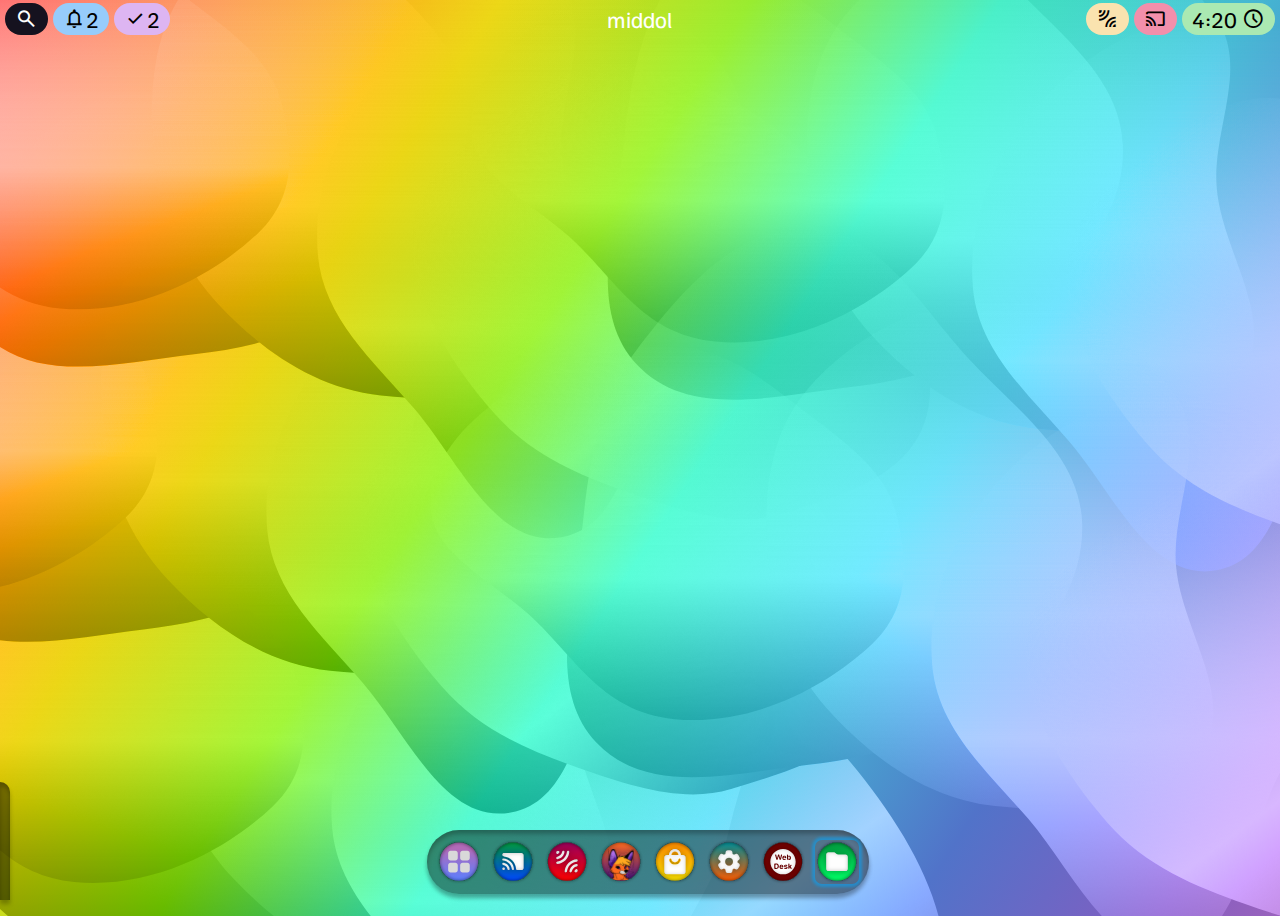
<file: index.html>
<!DOCTYPE html>
<html lang="en">

<head>
    <meta charset="UTF-8">
    <meta name="viewport" content="width=device-width, initial-scale=1.0">
    <link rel="stylesheet" href="assets/css/style.css">
    <title>novaos desktop</title>
    <script src="assets/libs/j.js"></script>
    <link rel="stylesheet"
        href="https://fonts.googleapis.com/css2?family=Material+Symbols+Outlined:opsz,wght,FILL,GRAD@20..48,100..700,0..1,-50..200" />
    <!-- <script src="assets/libs/jui/jquery-ui.min.js"></script> -->
    <!-- <link rel="stylesheet" href="assets/libs/jui/jquery-ui.min.css"> -->
</head>

<body>
    <div class="floatingStatus">
        <p class="jeremydorgan"></p>
        <p class="jeremydorganFriend"></p>
    </div>
    <span class="splitLeftHere wsplit"></span>
    <span class="splitRightHere wsplit"></span>
    <div class="windowSafeArea"></div>
    <dock>
        <dockcontent>
            <img class="dockicon" src="./assets/icons/apps/appdrawer.svg" />
            <img class="dockicon" src="./assets/icons/apps/cast.svg" />
            <img class="dockicon" src="./assets/icons/apps/networking.svg" />
            <img class="dockicon" src="./assets/icons/apps/os.svg" />
            <img class="dockicon" src="./assets/icons/apps/store.svg" />
            <img class="dockicon" src="./assets/icons/apps/settings.svg" />
            <img class="dockicon" src="./assets/icons/apps/wdcompat.svg" />
            <img class="dockicon active" src="./assets/icons/apps/files.svg" />
        </dockcontent>
    </dock>
    <taskbar class="edgePiece">
        <zone class="left">
            <pill class="black"><span class="material-symbols-outlined">search</span></pill>
            <pill class="lblue"><span class="material-symbols-outlined">notifications</span>2</pill>
            <pill class="lpurp"><span class="material-symbols-outlined">check</span>2</pill>
        </zone>
        <zone class="middle">middol</zone>
        <zone class="right">
            <pill class="yell"><span class="material-symbols-outlined">leak_add</span></pill>
            <pill class="lred"><span class="material-symbols-outlined">cast</span></pill>
            <pill class="lgree">4:20 <span class="material-symbols-outlined">Schedule</span></pill>
        </zone>
    </taskbar>
    <taskbar class="edgePieceLeft" hidden><select multiple="no" name="" id="windowList">
            <option value="droppedTitle" selected default>Minimised Windows</option>
        </select></taskbar>
    <script src="assets/libs/nwm/nwm.init.js" type="module"></script>
    <script type="module" src="assets/js/index.js"></script>
</body>

</html>
</file>
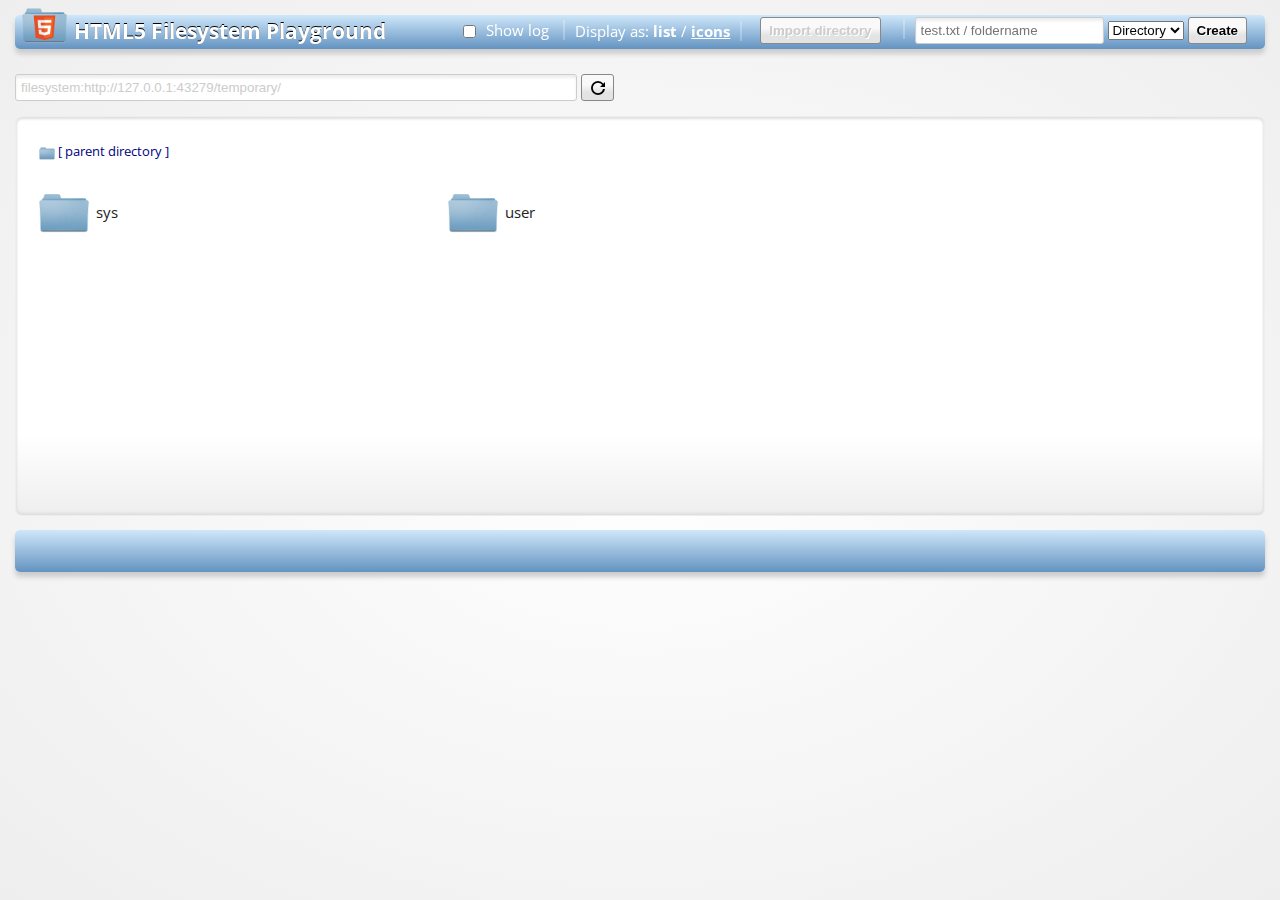
<file: libraries/idbfs/index.html>
<!DOCTYPE html>
<!--
Copyright 2012 - Eric Bidelman

Licensed under the Apache License, Version 2.0 (the "License");
you may not use this file except in compliance with the License.
You may obtain a copy of the License at

     http://www.apache.org/licenses/LICENSE-2.0

Unless required by applicable law or agreed to in writing, software
distributed under the License is distributed on an "AS IS" BASIS,
WITHOUT WARRANTIES OR CONDITIONS OF ANY KIND, either express or implied.
See the License for the specific language governing permissions and
limitations under the License.

Author: Eric Bidelman (ebidel@gmail.com)
-->
<html>
<head>
<meta charset="utf-8" />
<meta http-equiv="X-UA-Compatible" content="chrome=1" />
<title>HTML5 Filesystem Playground</title>
<link rel="stylesheet" href="http://fonts.googleapis.com/css?family=Open+Sans" type="text/css" />
<link rel="stylesheet" href="css/app.css" type="text/css" />
<link rel="shortcut icon" href="images/icons/favicon.png" />
</head>
<body>

<!--
HTML5 tech used:
- Filesystem API
- DnD
- <input type="file" webkitdirectory>
- a[download] attribute
- contenteditable
- input placeholder
- <audio> ( to play audio files )
- Element.[dataset|classList], querySelector[All]()
- CSS3: gradients, transforms, transitions, rounded corners, multiple bgs, webfonts,
        text-overflow: ellipsis;, box shadow, text shadow, columns, -webkit-any(),
        new flexbox, :not(), :empty, :disabled, styled scrollbars
- <script defer>
Other:
- Chrome Frame
-->

<div id="container" class="offscreen">
<header>
  <img src="images/icons/favicon.png" alt="HTML5 Filesystem Playground" title="HTML5 Filesystem Playground">
  <h1>HTML5 <a href="http://www.html5rocks.com/tutorials/file/filesystem/" target="_blank">Filesystem</a> Playground</h1>
  <div>
    <span><input type="checkbox" onclick="toggleLog()" id="toggle-log">
      <label for="toggle-log">Show log</label>
    </span>
    <span>Display as: <a href="javascript:" data-display-type="list" onclick="display(this, 'list')">list</a> / <a href="javascript:" data-display-type="icons" onclick="display(this, 'large')" class="active">icons</a></span>
    <span>
      <!--<input type="file" class="button" webkitdirectory mozdirectory disabled alt="Import directory into the current folder" title="Import directory into the current folder">-->
      <input type="file" id="fileElem" multiple directory webkitdirectory mozdirectory>
      <button id="importButton" alt="Import directory into the current folder" title="Import directory into the current folder" disabled>Import directory</button>
    </span>
    <span>
      <input type="text" id="entry-name" placeholder="test.txt / foldername"/>
      <select id="entry-type" title="Select to create a folder or file">
        <option value="dir">Directory</option>
        <option value="file">File</option>
      </select>
      <button id="createButton" onclick="createNewEntry()" title="Create a new folder or empty file" disabled>Create</button>
    </span>
  </div>
</header>
<section>
  <div id="errors" class="error"></div>
  <div style="margin: 25px 0 15px 0;">
    <div style="width: 55%;display:inline-block;">
      <input type="text" id="cwd" disabled alt="Current directory path" title="Current directory path">
      <button id="openFsButton" onclick="refreshFolder()" alt="Refresh view" title="Refresh view">Open file system</button>
    </div>
    <div id="ticker" style="width:45%;text-align:right;color:#999;float:right;">
    </div>
  </div>
  <div id="files" class="large"><ul></ul></div>
  <div id="file-info"></div>
</section>
<section style="clear:both">
  <div id="log">
    <button onclick="logger.clear()">Clear</button>
    <div></div>
  </div>
</section>
<footer></footer>
</div>
<script src="../idb.filesystem.js" defer></script>
<script src="js/filer.js" defer></script>
<script src="js/logger.js" defer></script>
<script src="js/dnd.js" defer></script>
<script src="js/app.js" onload="openFS()" defer></script>
<script>
var _gaq = _gaq || [];
_gaq.push(['_setAccount', 'UA-22014378-1']);
_gaq.push(['_trackPageview']);

(function() {
  var ga = document.createElement('script'); ga.type = 'text/javascript'; ga.async = true;
  ga.src = ('https:' == document.location.protocol ? 'https://ssl' : 'http://www') + '.google-analytics.com/ga.js';
  var s = document.getElementsByTagName('script')[0]; s.parentNode.insertBefore(ga, s);
})();
</script>
<!--[if IE]>
  <script src="http://ajax.googleapis.com/ajax/libs/chrome-frame/1/CFInstall.min.js"></script>
  <script>CFInstall.check({mode: 'overlay'});</script>
<![endif]-->
</body>
</html>
</file>
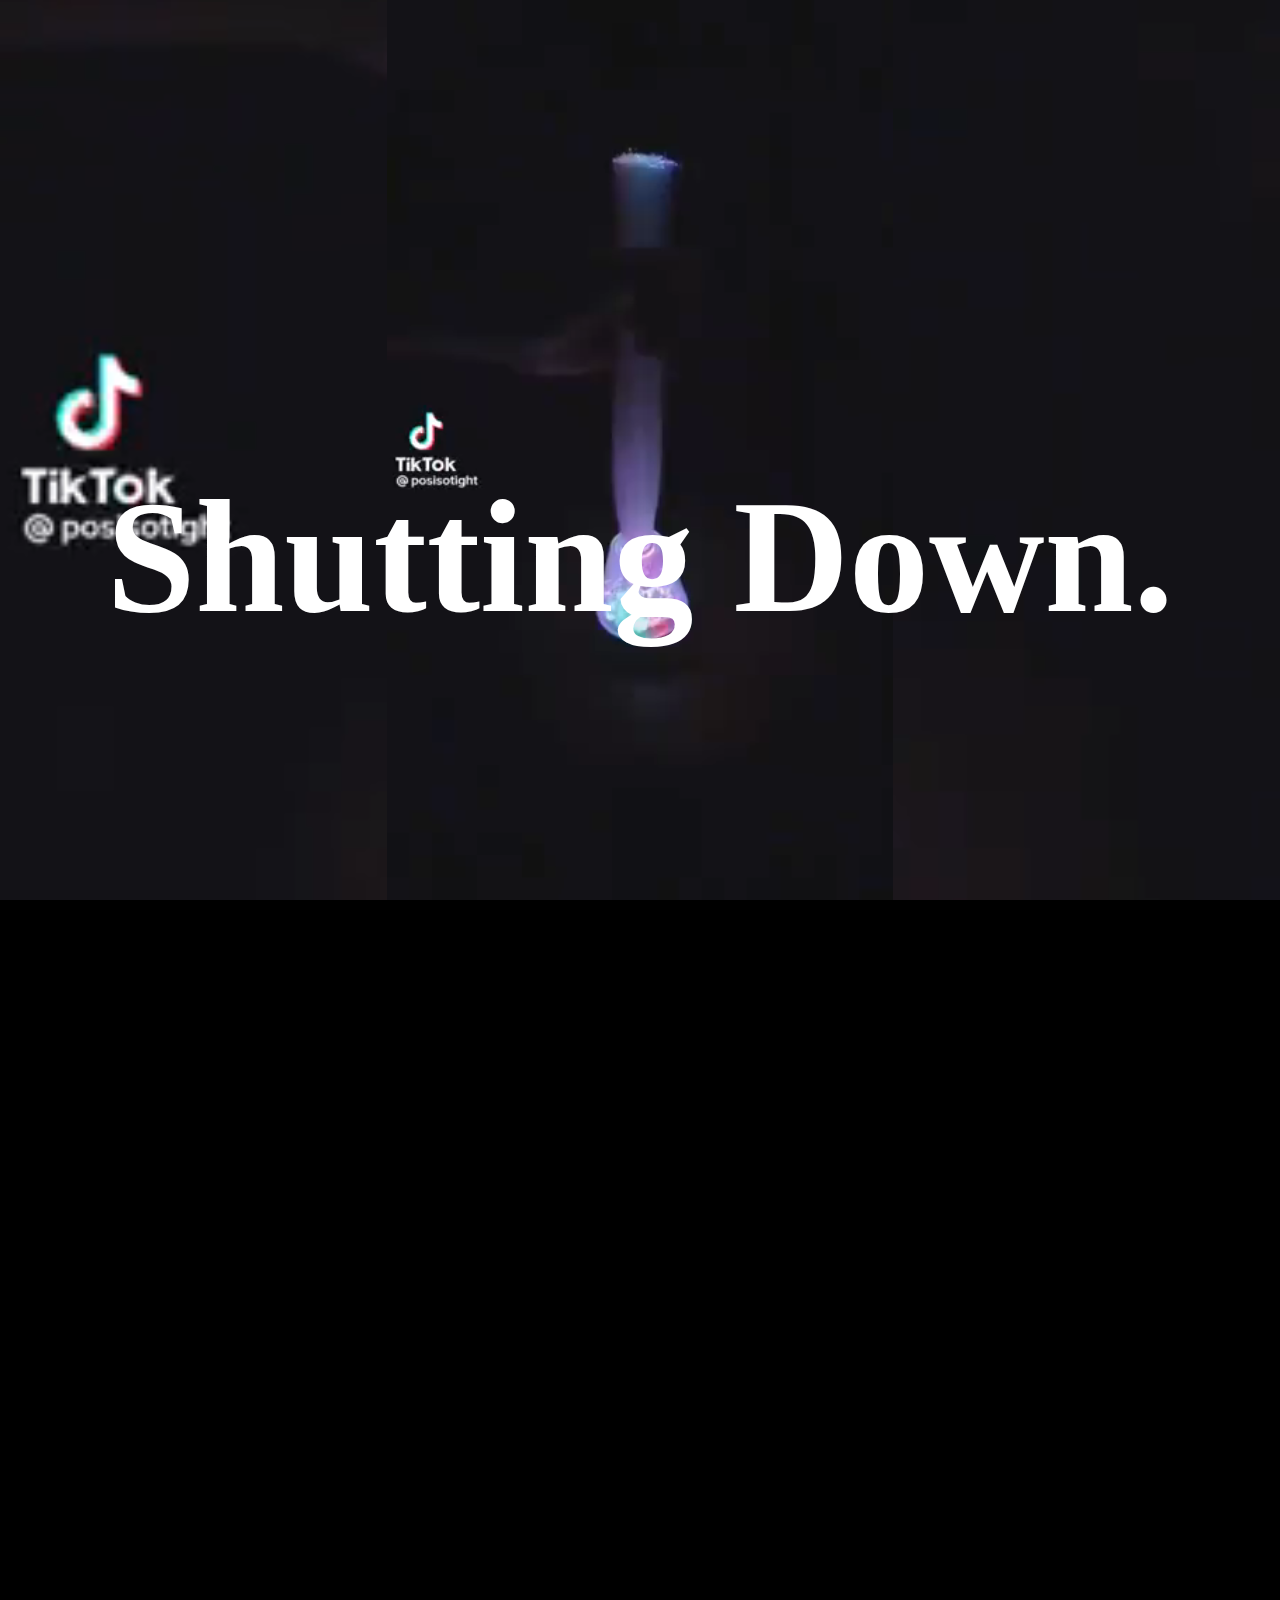
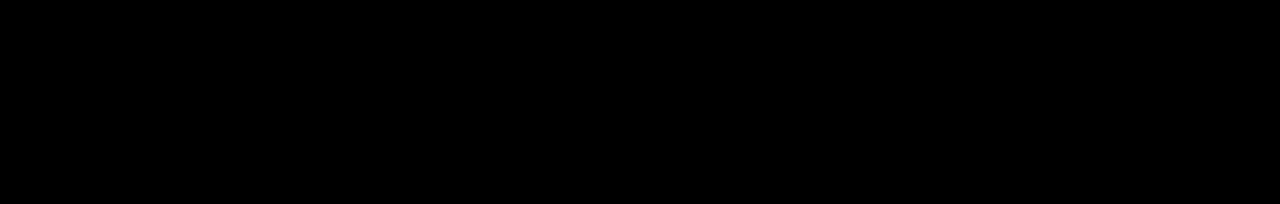
<file: shutDown.html>
<!DOCTYPE html>
<html lang="en">

<head>
    <meta charset="UTF-8">
    <meta name="viewport" content="width=device-width, initial-scale=1.0">
    <title>Document</title>
</head>

<body>
    <video src="assets/I_use_Pantene_shampoo_along_with_Dove_soap_.mov" class="bg" id="bg" muted volume="0"></video>
    <div class="bgblur"></div>
    <video src="assets/I_use_Pantene_shampoo_along_with_Dove_soap_.mov" class="fg" id="fg"></video>
    <h1>Shutting Down.</h1>
    <style>
        h1{
            line-height: 1.5em;
            display: inline-block;
            vertical-align: middle;
            position: absolute;
            text-align: center;
            color:white;
            font-size: 10em;
            width: 100vw;
            top: 50%;  
            transform: translateY(-50%);
            left:0px;
            z-index: 10;
        }
        body {
            background-color: black;
            margin: 0px;
            padding: 0px;
            overflow: hidden;
        }

        .fg {
            width: 100vw;
            height: 100vh;
            position: absolute;
            top: 0px;
            z-index: 2;
        }

        .bg {
            width: 100vw;
            height: 100vh;
            object-fit: cover;
            z-index: 0;
        }

        .bgblur {
            position: inherit;
            z-index: 1;
            width: 100vw;
            height: 100vh;
            backdrop-filter: blur(1000px);
        }
    </style>
    <script>
        var vid1 = document.getElementById("bg");
        var vid2 = document.getElementById("fg");

        var vid1Ready = false
        var vid2Ready = false

        vid1.onloadeddata = function () {
            if (vid2Ready == true) {
                vid1.play()
                vid2.play()
            } else {
                vid1Ready = true
            }
        };

        vid2.onloadeddata = function () {
            if (vid1Ready == true) {
                vid1.play()
                vid2.play()
            } else {
                vid2Ready = true
            }
        };
        vid1.onended = function(){
            vid1.remove()
            vid2.remove()
            document.querySelector("h1").innerText = "It's now safe to close this tab."
        }
    </script>
</body>

</html>
</file>
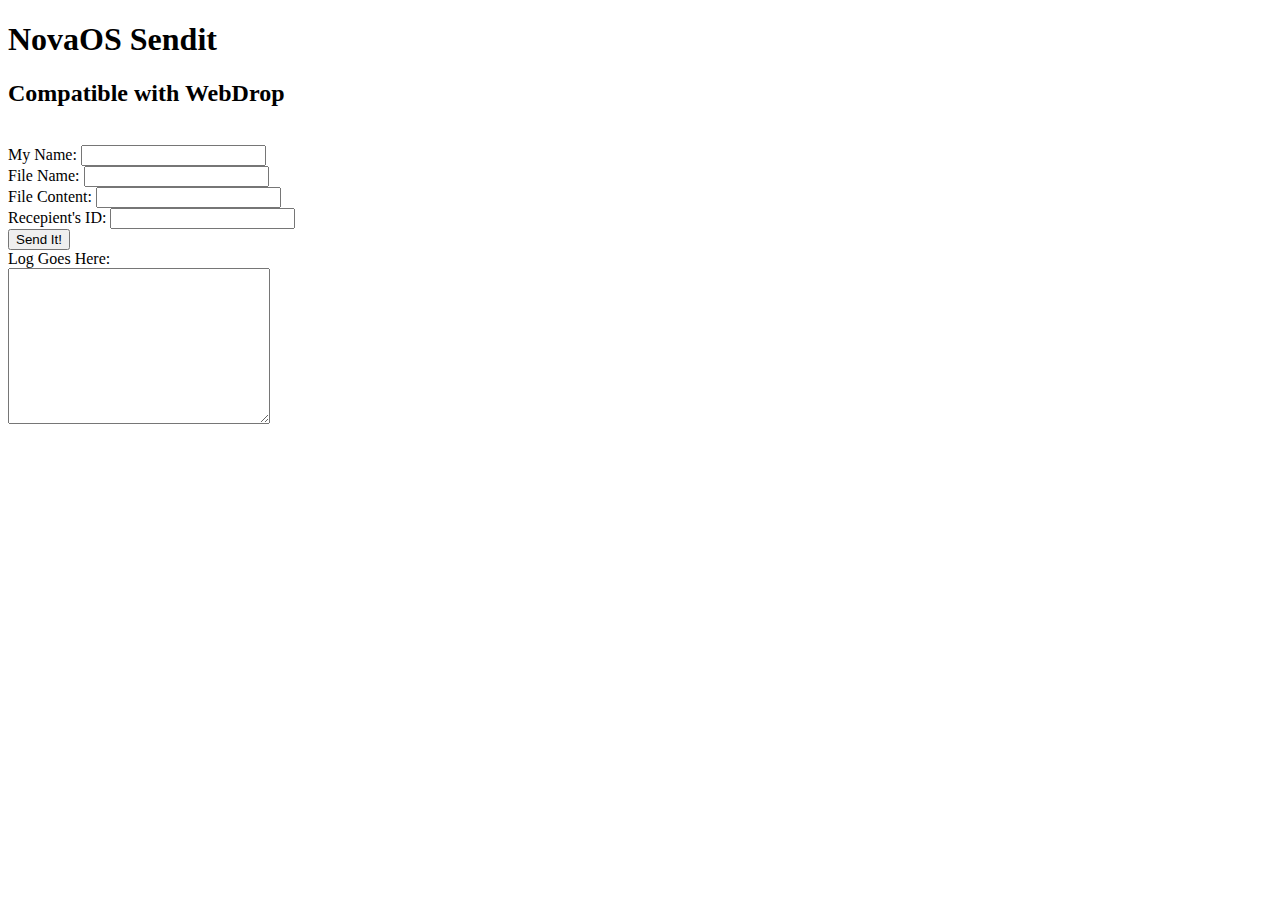
<file: libraries/peertest.html>
<!DOCTYPE html>
<html lang="en">

<head>
    <meta charset="UTF-8">
    <meta name="viewport" content="width=device-width, initial-scale=1.0">
    <title>Document</title>
</head>

<body>
    <h1>NovaOS Sendit</h1>
    <h2>Compatible with WebDrop</h2><br>
    My Name: <input type="text" id="name"><br>
    File Name: <input type="text" id="fname"><br>
    File Content: <input type="text" id="fcontent"><br>
    Recepient's ID: <input type="text" id="recepient"><br>
    <button id="send">Send It!</button><br>
    Log Goes Here: <br>
    <textarea readonly id="log" cols="30" rows="10"></textarea>
    <script src="peer.js"></script>
    <script src="foxydrop.js" type="module"></script>
    <!-- <script>
        var els = {
            me: {
                id: document.querySelector("#myID"),
                name: document.querySelector("#name")
            },
            file: {
                name: document.querySelector("#fname"),
                cunt: document.querySelector("#fcontent")
            },
            recepient: document.querySelector("#recepient"),
            btn: document.querySelector("#send"),
            log: document.querySelector("#log")
        }
        function giveMeAnIDorDIEMF() {
            switch (localStorage.novaID) {
                case undefined:
                    localStorage.novaID = gen(4)
                    return localStorage.novaID
                default:
                    return localStorage.novaID

                    break;
            }
        }
        var fucker = giveMeAnIDorDIEMF();
        peer = new Peer(fucker)
        async function getId() {
            setInterval(function () {
                if (typeof (installID) === 'undefined') {
                    console.log('<!> DeskID failed to register, trying again...');
                } else {
                    alert("Succ-cess")
                }
            }, 10000);
        }

        function gen(length) {
            if (length <= 0) {
                console.error('Length should be greater than 0');
                return null;
            }

            const min = Math.pow(10, length - 1);
            const max = Math.pow(10, length) - 1;
            return Math.floor(Math.random() * (max - min + 1)) + min;
        }

        peer.on('open', (peerId) => {
            var installID = peerId
            els.log.value = els.log.value + "Grabbed ID Successfully! " + peerId + "\n"
        });
        peer.on('connection', (conn) => {
            console.log("A wild connection has appeared")
            conn.on('data', (data) => {
                if (data.name === "MigrationPackDeskFuck") {
                    els.log.value = els.log.value + "Sorry, NovaOS does not support WebDesk Migration.\n"
                } else if (data.name === "YesImAlive-WebKey") {
                    els.log.value = els.log.value + "File sent successfully!\n"
                } else if (data.name === "DesktoDeskMsg-WebKey") {
                    els.log.value = els.log.value + `Message from WebDesk: ${data.file}\n`
                } else {
                    var conn = peer.connect(data.id);
                    // on open will be launch when you successfully connect to PeerServer
                    conn.on('open', function () {
                        // here you have conn.id
                        conn.send({ name: "YesImAlive-WebKey" });
                    });
                }
            });
        });
        els.btn.onclick = function () {
            var data = {
                name: els.file.name.value,
                file: els.file.cunt.value,
                uname: els.me.name.value,
                id: fucker
            };
            var conn = peer.connect(els.recepient.value);
            // on open will be launch when you successfully connect to PeerServer
            conn.on('open', function () {
                // here you have conn.id
                conn.send(data);
            });
        }
    </script> -->
</body>

</html>
</file>
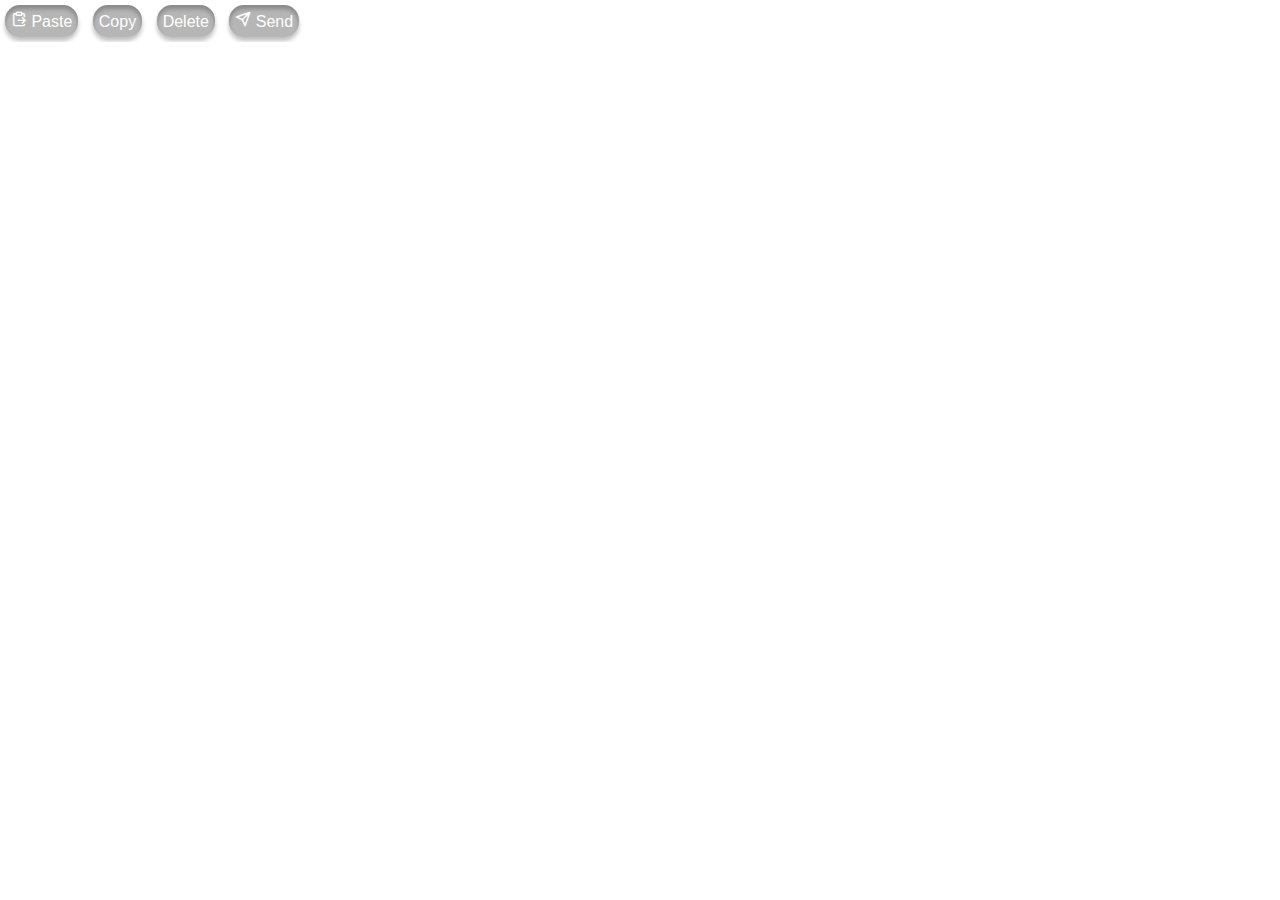
<file: legacy/applications/fm.nvapp.html>
<body>
    <link rel="stylesheet" href="../assets/lucide.css">
    <appContent>
        <link rel="stylesheet" href="../appStyle.css">
        <div class="buttonRow"><button><span class="icon-clipboard-paste"></span> Paste</button>
            <button><span class="icon-clipboard-copy" hidden></span> Copy</button>
            <button><span class="icon-delete" hidden></span> Delete</button>
            <button><span class="icon-send"></span> Send</button></div>
        <ul class="fileMan">

        </ul>
    </appContent>
    <script type="module">
        import '../libraries/foxyfs.js';
        import '../libraries/foxywincontent.js';
        window.fm = {
            refresh: async function (dir) {
                var path = dir.split("/")
                path = path.filter(function (el) {
                    if (el != '') {
                        return el;
                    }
                });
                path[path.length - 1] = ''
                path = path.join("/")
                document.querySelector("ul").innerHTML = `<li class="parentDir clickable" onclick="alert('You cant go up.')">.. (Up one level)</li>`
                if (dir.length > 1) {
                    document.querySelector("ul").innerHTML = `<li class="parentDir clickable" onclick="fm.up('` + path + `')">.. (Up one level)</li>`
                }

            },
            nav: async function (where) {
                fm.refresh(where)
                var rootFirstIndex = await foxyfs.ls(where)
                rootFirstIndex.forEach(node => {
                    var li = document.createElement("li")
                    li.classList.add("clickable")
                    if (node.kind == "directory") {
                        li.classList.add("folder")
                        li.onclick = function () {
                            fm.nav(where + "/" + node.name)
                        }
                    } else {
                        li.classList.add("fileGeneric")
                        li.onclick = function async() {
                            foxyfs.read(where + "/" + node.name).then(text => {
                                alert(text)
                            })
                        }
                    }
                    li.innerText = node.name
                    document.querySelector("ul").appendChild(li)
                });
            },
            up: async function (path) {
                fm.nav(path)
            }
        }
        fm.nav("/")
    </script>
</body>
</file>
<file: assets/css/style.css>
@font-face {
  font-family: fami;
  src: url(../font/famigrot/FamiljenGrotesk-VariableFont_wght.ttf);
}

@font-face {
  font-family: famitalic;
  src: url(../font/famigrot/FamiljenGrotesk-Italic-VariableFont_wght.ttf);
}

::root {
  --transitionEasing: cubic-bezier(0.075, 0.82, 0.165, 1);
}

body {
  width: 100vw;
  height: 100vh;
  max-height: 100vh;
  overflow: hidden;
  marfgin: 0px;
  background-image: url("../img/wall.svg");
  background-repeat: no-repeat;
  background-size: cover;
  font-family: fami, system-ui;
}

* {
  user-select: none !important;
  user-drag: none !important;
}

dock {
  --offsetTop: 1em;
  --h: calc(4em - 0px);
  display: flex;
  column-gap: 10px;
  width: max-content;
  max-width: 90vw;
  height: var(--h);
  background: rgba(0, 0, 0, 0.45);
  mix-blend-mode: normal;
  box-shadow: 0px 4px 4px rgba(0, 0, 0, 0.25), 0px 4px 4px rgba(0, 0, 0, 0.1), inset 0px 4px 4px rgba(0, 0, 0, 0.25);
  border-radius: 100px;
  text-align: center;
  position: relative;
  top: calc(calc(calc(100vh - var(--h)) - 30px) + var(--offsetTop)) !important;
  margin-left: auto;
  margin-right: auto;
  overflow: hidden;
  transition: all 0.5s;
  transition-timing-function: var(--transitionEasing);
  z-index: 9999999 !important;
}

dock:hover {}

dockcontent {
  display: flex;
  column-gap: 10px;
  width: 100%;
  padding: 10px;
  border-radius: 5px;
  text-align: center;
  overflow: auto;
  overflow-y: hidden;
}

.dockicon {
  height: 100%;
  display: inline-block;
  height: calc(4em - 20px);
  aspect-ratio: 1 / 1;
  border-radius: 7.08467px;
  transition: all 0.1s;
  transition-timing-function: var(--transitionEasing);
}

.dockicon:hover {
  scale: 90%;
}

.dockicon.active {
  box-shadow: 0px 0px 3px 3px #00a6ff88;
}

taskbar.edgePiece {
  /* background: rgba(0, 0, 0, 0.45); */
  mix-blend-mode: normal;
  /* box-shadow: 0px 4px 4px rgba(0, 0, 0, 0.25), inset 0px 4px 4px rgba(0, 0, 0, 0.25); */
  /* border-radius: 50px; */
  position: absolute;
  top: 0px;
  right: 0px;
  height: 25px;
  max-height: 25px;
  width: fit-content;
  padding: 5px;
  color: white;
  z-index: 0 !important;
  width: calc(100vw - 10px);
  display: grid;
  grid-template-columns: repeat(3, 1fr);
  grid-template-rows: 1fr;
  grid-column-gap: 10px;
  grid-row-gap: 0px;
}
taskbar.edgePiece zone pill{
  border-radius: 50px;
  padding-left:10px;
  padding-right:10px;
  padding-top:2px;
  padding-bottom:2px;
  align-content: center;
}
pill.black {
  background: #15121f;
  color: white;
}
pill.lblue {
  background: #96ccfb;
  color: black;
}
pill.lpurp {
  background: #ddb5f2;
  color: black;
}
pill.yell {
  background: #fae3af;
  color: black;
}
pill.lgree {
  background: #aae9b2;
  color: black;
}
pill.lred {
  background: #f28fab;
  color: black;
}
taskbar zone pill .material-symbols-outlined{
  position: relative;
  top: 2px;
  display: inline-block; 
}
taskbar.edgePiece zone.left {
  grid-area: 1 / 1 / 2 / 2;
  text-align: left;
}

taskbar.edgePiece zone.middle {
  grid-area: 1 / 2 / 2 / 3;
  text-align: center;
}

taskbar.edgePiece zone.right {
  grid-area: 1 / 3 / 2 / 4;
  text-align: right;
}

taskbar.edgePiece span.clock {
  display: inline;
  font-size: smaller;
}

body.maximisedWindow taskbar.edgePiece,
body.maximisedWindow taskbar.edgePieceLeft {
  border-radius: 0px !important;
  box-shadow: none !important;
  height: 30px;
  max-width: unset !important;

}

taskbar.edgePieceLeft {
  z-index: 0;
  background: rgba(0, 0, 0, 0.45);
  mix-blend-mode: normal;
  box-shadow: 0px 4px 4px rgba(0, 0, 0, 0.25), inset 0px 4px 4px rgba(0, 0, 0, 0.25);
  border-radius: 0px 10px 0px 0px;
  position: absolute;
  bottom: 0px;
  left: 0px;
  height: fit-content;
  width: fit-content;
  max-width: 150px;
  padding: 5px;
  color: white;
  transition: all 0.5s;
  transition-timing-function: var(--transitionEasing);
}

taskbar.edgePieceLeft #windowList {
  width: fit-content;
  min-width: 0px;
  max-width: 100%;
}

taskbar.edgePiece *,
taskbar.edgePieceLeft * {
  font-size: 17pt;
}

/* scrollbar */
*:not(dockcontent)::-webkit-scrollbar {
  width: 5px;
  height: 5px;
}

*:not(dockcontent)::-webkit-scrollbar-track {
  -webkit-box-shadow: inset 0 0 6px rgba(0, 0, 0, 0.3);
  -webkit-border-radius: 10px;
  border-radius: 10px;
}

*:not(dockcontent)::-webkit-scrollbar-thumb {
  -webkit-border-radius: 10px;
  border-radius: 10px;
  background: rgba(255, 255, 255, 0.3);
  -webkit-box-shadow: inset 0 0 6px rgba(0, 0, 0, 0.5);
}

*:not(dockcontent)::-webkit-scrollbar-thumb:window-inactive {
  background: rgba(255, 255, 255, 0.3);
}

/* scrollbar */
dockcontent::-webkit-scrollbar {
  width: 5px;
  height: 5px;
}

dockcontent::-webkit-scrollbar-track {
  -webkit-border-radius: 10px;
  border-radius: 10px;
}

dockcontent::-webkit-scrollbar-thumb {
  -webkit-border-radius: 10px;
  border-radius: 10px;
  background: rgba(0, 0, 0, 0.1);
}

dockcontent::-webkit-scrollbar-thumb:window-inactive {
  background: rgba(0, 0, 0, 0.1);
}

div.window {
  transition: scale opacity 0.5s;
  transition-timing-function: var(--transitionEasing);
  display: inline-block;
  overflow: hidden;
  border-radius: 12px;
  padding: 5px;
  z-index: 999999;
  color: white;
  min-width: 200px;
  min-height: 200px;
  width: 200px;
  position: relative;
  backdrop-filter: blur(10px) !important;
  background: rgba(0, 0, 0, 0.45);
  box-shadow: 0px 4px 4px rgba(0, 0, 0, 0.25), inset 0px 4px 4px rgba(0, 0, 0, 0.25);
}

div.window:before {
  display: inline;
  content: attr(title);
  position: absolute;
  top: 0px;

}

div.windowcontrols span {
  width: 1em;
  height: 1em;
  transition: all 0.1s;
  transition-timing-function: var(--transitionEasing);
  display: inline-block;
}

div.windowcontrols span.hidewin {
  background-image: url(../icons/controls/windowHide.svg);
  background-size: cover;
}

div.windowcontrols span.winmode {
  background-image: url(../icons/controls/windowMode.svg);
  background-size: cover;
}

div.windowcontrols span.closewin {
  background-image: url(../icons/controls/windowClose.svg);
  background-size: cover;
}

div.windowcontrols span:hover {
  scale: 90%;
}

div.windowcontrols span:after {
  transition: all 0.1s;
  transition-timing-function: var(--transitionEasing);
  display: inline-block;
  position: relative;
  top: -5px;
  width: 1.3em;
  height: 1.3em;
  border-radius: 100px;
  text-align: center;
  font-size: 0.7em;
  opacity: 0%;
}

div.windowcontrols span:hover:after {
  opacity: 100%;
}

div.windowcontrols span.closewin:hover:after {
  content: 'x';
}

div.windowcontrols span.hidewin:hover:after {
  content: '-';
}

div.windowcontrols span.winmode:hover:after {
  content: '🞐';
  scale: 70%;
  left: 1px;
}

div.windowcontrols {
  display: inline;
  float: right;
  padding-left: calc(100% - 3.5em);
}

div.wincontent {
  top: 0px;
  height: calc(100% - 15px);
  width: 100%;
  position: relative;
  pointer-events: none;
  background-color: transparent;
}

.window.test {
  width: 50vw;
  height: 50vh;
}

div.windowSafeArea {
  width: 100vw;
  height: calc(calc(100vh - 24px) - 1em);
  position: absolute;
  top: 0px;
  left: 0px;
  z-index: 0;
}

div.windowMaximised {
  top: 0px !important;
  left: 0px !important;
  width: calc(100vw - 10px) !important;
  height: calc(calc(100vh - 34px) - 1em) !important;
  transition: all 0.1s;
  transition-timing-function: var(--transitionEasing);
  border-radius: 0px;
  box-shadow: none;
}

div.windowMinAnim {
  position: absolute !important;
  bottom: -300px;
  left: -300px;
  opacity: 0%;
  width: 0px;
  height: 0px;
}

div.windowMinimised {
  display: none;
}

dock.duck {
  height: 64px;
  bottom: 0px !important;
  --offsetTop: calc(3.5em - 2px);
  border-radius: 12px 12px 0px 0px !important;
}

dock.duck:hover {
  --offsetTop: 2em;
  height: 64px;
  border-radius: 12px 12px 0px 0px !important;
  box-shadow: 0px 4px 4px rgba(0, 0, 0, 0.25), inset 0px 4px 4px rgba(0, 0, 0, 0.25) !important;
}

body.maximisedWindow dock {
  box-shadow: none !important;
  border-radius: 0px !important;
}

body.maximisedWindow dock>dockcontent {
  box-shadow: none !important;
  border-radius: 0px !important;
}

select#windowList {
  background: none;
  border: 0px;
  color: white;
}

select#windowList option {
  color: black;
}

body.maximisedWindow #windowList {
  width: 100% !important;
}

.floatingStatus {
  position: absolute;
  top: 0px;
  left: 0px;
  z-index: 99999999999s;
}

.splitLeftHere {
  height: 100vh;
  width: 20px;
  display: none;
  position: absolute;
  top: 0px;
  left: 0px;
  z-index: 999999999999999999999;
  transition: all 0.1s;
  transition-timing-function: var(--transitionEasing);
}

body:has(*.window.ui-draggable-dragging)>.splitLeftHere {
  display: block;
}

.splitLeftHere:hover {}

.splitRightHere {
  height: 100vh;
  width: 20px;
  display: none;
  position: absolute;
  top: 0px;
  right: 0px;
  z-index: 999999999999999999999;
  transition: all 0.1s;
  transition-timing-function: var(--transitionEasing);
}

body:has(*.window.ui-draggable-dragging)>.splitRightHere {
  display: block;
}

.splitRightHere:hover {}

body:not(.maximisedWindow) .windowSafeArea {
  height: calc(100vh - 84px) !important;
}

.wsplit {
  backdrop-filter: blur(10px);
  background-color: rgba(50, 50, 200, 50%);
}

.wsplit:hover {
  background-color: rgba(50, 50, 200, 100%);
}
</file>
<file: libraries/idbfs/css/app.css>
body ::-webkit-scrollbar {
  height: 16px;
  overflow: visible;
  width: 16px;
}

body ::-webkit-scrollbar-thumb {
  background-color: rgba(0, 0, 0, .2);
  background-clip: padding-box;
  border: solid transparent;
  min-height: 28px;
  padding: 100px 0 0;
  box-shadow: inset 1px 1px 0 rgba(0,0,0,.1), inset 0 -1px 0 rgba(0,0,0,.07);
  border-width: 1px 1px 1px 6px;
}

body ::-webkit-scrollbar-button {
  height: 0;
  width: 0;
}

body ::-webkit-scrollbar-track {
  background-clip: padding-box;
  border: solid transparent;
  border-width: 0 0 0 4px;
  }

body ::-webkit-scrollbar-corner {
  background: transparent;
}

html, body {
  font: 15px 'Open Sans', Trebuchet, Arial, sans-serif;
  color: #444;
  margin: 0;
  height: 100%;
  width: 100%;
  overflow: hidden;
}
body {
  background: -webkit-radial-gradient(center center, #fff, #eee) no-repeat;
  background: -moz-radial-gradient(center center, #fff, #eee) no-repeat;
  background: -ms-radial-gradient(center center, #fff, #eee) no-repeat;
  background: -o-radial-gradient(center center, #fff, #eee) no-repeat;
  color: #222;
  overflow-x: hidden;
  -webkit-transition: -webkit-transform 300ms ease-in-out;
  -webkit-transform-origin: 50% 100%;
  -webkit-font-smoothing: antialiased;
  -moz-transition: -moz-transform 300ms ease-in-out;
  -moz-transform-origin: 50% 100%;
  -moz-font-smoothing: antialiased;
  -ms-transition: -moz-transform 300ms ease-in-out;
  -ms-transform-origin: 50% 100%;
  -ms-font-smoothing: antialiased;
  -o-transition: -moz-transform 300ms ease-in-out;
  -o-transform-origin: 50% 100%;
  -o-font-smoothing: antialiased;
}
label {
  cursor: pointer;
  margin-left: 3px;
}
[contenteditable] {
  border: 1px dashed transparent;
  outline: none;
  border-radius: 5px;
}
[contenteditable]:hover {
  border: 1px dashed #999;
}
a {
  color: navy;
  text-decoration: none;
}
a:hover {
  text-decoration: underline;
}
ul, li {
  margin: 0;
  padding: 0;
  list-style: none;
}
li {
  padding-bottom: 2px;
}
.dropping {
  -webkit-transform: scale(0.95);
  -moz-transform: scale(0.95);
  -ms-transform: scale(0.95);
  -o-transform: scale(0.95);
  background-image: -webkit-gradient(
    linear, left bottom, left top,
    color-stop(0.13, rgb(209,144,23)),
    color-stop(0.57, rgb(251,173,51)),
    color-stop(0.79, rgb(255,208,77))
  );
  background-image: -moz-gradient(
    linear, left bottom, left top,
    color-stop(0.13, rgb(209,144,23)),
    color-stop(0.57, rgb(251,173,51)),
    color-stop(0.79, rgb(255,208,77))
  );
  background-image: -ms-gradient(
    linear, left bottom, left top,
    color-stop(0.13, rgb(209,144,23)),
    color-stop(0.57, rgb(251,173,51)),
    color-stop(0.79, rgb(255,208,77))
  );
  background-image: -o-gradient(
    linear, left bottom, left top,
    color-stop(0.13, rgb(209,144,23)),
    color-stop(0.57, rgb(251,173,51)),
    color-stop(0.79, rgb(255,208,77))
  );
}
.dropping #container {
  background: white;
  border-radius: 10px;
  opacity: 0.8;
}
.fakebutton {
  text-align: center;
  line-height: 0;
  display: inline-block;
}
.fakebutton > div {
  width: 15px;
  height: 15px;
  display: inline-block;
  background: url(../images/icons/sprite_black.png) -65px -23px no-repeat;
}
:-webkit-any(button, .fakebutton),
input[type="file"].button:before {
  background: -webkit-linear-gradient(#F9F9F9 40%, #E3E3E3 70%);
  border: 1px solid #888;
  border-radius: 3px;
  margin: 0 8px 0 0;
  color: black;
  padding: 5px 8px;
  outline: none;
  white-space: nowrap;
  vertical-align: middle;
  -webkit-user-select:none;
  user-select: none;
  cursor: pointer;
  text-shadow: 1px 1px #fff;
  font-weight: 700;
}
:-webkit-any(button, .fakebutton):not(:disabled):hover,
input[type="file"].button:not(:disabled):hover:before {
  border: 1px solid #000;
}
:-webkit-any(button, .fakebutton):not(:disabled):active,
input[type="file"].button:not(:disabled):active:before {
  background: -webkit-linear-gradient(#E3E3E3 40%, #F9F9F9 70%);
}
:-moz-any(button, .fakebutton),
input[type="file"].button:before {
  background: -moz-linear-gradient(#F9F9F9 40%, #E3E3E3 70%);
  border: 1px solid #888;
  border-radius: 3px;
  margin: 0 8px 0 0;
  color: black;
  padding: 5px 8px;
  outline: none;
  white-space: nowrap;
  vertical-align: middle;
  -moz-user-select:none;
  user-select: none;
  cursor: pointer;
  text-shadow: 1px 1px #fff;
  font-weight: 700;
}
:-moz-any(button, .fakebutton):not(:disabled):hover,
input[type="file"].button:not(:disabled):hover:before {
  border: 1px solid #000;
}
:-moz-any(button, .fakebutton):not(:disabled):active,
input[type="file"].button:not(:disabled):active:before {
  background: -moz-linear-gradient(#E3E3E3 40%, #F9F9F9 70%);
}
input[type="file"].button {
  width: 112px;
  height: 26px;
}
input[type="file"].button::-webkit-file-upload-button {
  visibility: hidden;
}
input[type="file"].button:before {
  content: 'Import directory';
  display: inline-block;
  outline: none;
  white-space: nowrap;
  -webkit-user-select: none;
  -moz-user-select: none;
  -ms-user-select: none;
  user-select: none;
  cursor: pointer;
}
input[type="file"]#fileElem {
  /* Note: display:none on the input won't trigger the click event in WebKit.
     Setting visibility to hidden and width 0 works.*/
  visibility: hidden;
  width: 0;
  height: 0;
}
:disabled,
input[type="file"].button:disabled:before {
  color: #ccc;
}
input[type='text'], textarea, iframe {
  margin: 0;
  padding: 5px;
  border-radius: 3px;
  border: 1px solid #ccc;
  box-shadow: 0 3px 3px #eee inset;
  outline: none;
  background: white;
}
input {
  vertical-align: middle;
}
body #container {
  padding: 1em;
}

header, footer {
  padding: 2px 0;
  display: -webkit-flex;
  /*display: -moz-box;*/
  border-radius: 5px;
  box-shadow: 0 5px 5px #ccc;
  background: white;
  background: rgb(207,231,250);
  background: -webkit-linear-gradient(top, rgba(207,231,250,1) 0%, rgba(99,147,193,1) 100%);
  background: -moz-linear-gradient(top, rgba(207,231,250,1) 0%, rgba(99,147,193,1) 100%);
  background: -ms-linear-gradient(top, rgba(207,231,250,1) 0%, rgba(99,147,193,1) 100%);
  background: -o-linear-gradient(top, rgba(207,231,250,1) 0%, rgba(99,147,193,1) 100%);
  -webkit-user-select: none;
  -moz-user-select: none;
  -ms-user-select: none;
  -o-user-select:none;
  user-select: none;
  -webkit-transform: translateY(0) translateZ(0);
  -webkit-transition: -webkit-transform 1s ease-in-out;
  /*-webkit-transition-delay: 0.5s;*/
  -moz-transform: translateY(0) translateZ(0);
  -moz-transition: -moz-transform 1s ease-in-out;
  -ms-transform: translateY(0) translateZ(0);
  -ms-transition: -ms-transform 1s ease-in-out;
  -o-transform: translateY(0) translateZ(0);
  -o-transition: -o-transform 1s ease-in-out;
}
footer {
  height: 38px;
  margin-top: 10px;
  clear: both;
}
.offscreen header {
  -webkit-transform: translateY(-500px);
  -moz-transform: translateY(-500px);
  -ms-transform: translateY(-500px);
  -o-transform: translateY(-500px);
}
.offscreen footer {
  -webkit-transform: translateY(500px);
  -moz-transform: translateY(500px);
  -ms-transform: translateY(500px);
  -o-transform: translateY(500px);
}
header > * {
  -webkit-align-items: center;
  -moz-align-items: center;
  -o-align-items: center;
  -ms-align-items: center;
  display: inline-block;
}
header > div {
  -webkit-flex: 1;
  -moz-flex: 1;
  -ms-flex: 1;
  -o-flex: 1;
  text-align: right;
}
header > div > span {
  border-right: 2px solid rgba(255,255,255,0.25);
  padding: 0 10px;
  vertical-align: middle;
  color: white;
}
header > div > span:last-child {
  border-right: none;
}
header > div > span a {
  color: inherit;
  font-weight: bold;
}
header img {
  height: 45px;
  width: 45px;
  margin: -15px 7px 0 7px;
}
header h1 {
  font-family: 'Open Sans';
  font-size: 21px;
  text-shadow: 0px -1px black;
  color: white;
  margin: 0;
}
header h1 a {
  color: inherit;
}
#files {
  float: left;
  clear: both;
  height: 400px;
  display: inline-block;
  overflow-y: auto;
  overflow-x: hidden;
  border: 1px solid #eee;
  border-radius: 7px;
  box-shadow: 0 -2px 3px #ddd inset, 0 2px 3px #ddd inset;
  padding: 10px;
  background: -webkit-linear-gradient(#fff 80%, #eee);
  background: -moz-linear-gradient(#fff 80%, #eee);
  background: -o-linear-gradient(#fff 80%, #eee);
  background: -ms-linear-gradient(#fff 80%, #eee);
  box-sizing: border-box;
}
#files li {
  -webkit-transition: all 0.2s ease-out;
  -webkit-column-break-inside: avoid;
  -moz-transition: all 0.2s ease-out;
  -moz-column-break-inside: avoid;
  -ms-transition: all 0.2s ease-out;
  -ms-column-break-inside: avoid;
  -o-transition: all 0.2s ease-out;
  -o-column-break-inside: avoid;
  white-space: nowrap;
  padding: 10px;
  border-radius: 12px;
  border: 3px solid transparent;
}
#files li.on {
  background: rgba(207,231,250,1);
  border-color: rgba(99,147,193,1);
}
#files li img {
  height: 16px;
  width: 16px;
}
img.folder,
img.file,
img.download {
  cursor: pointer;
}
.parentDir:hover {
  text-decoration: none;
}
.parentDir img {
  vertical-align: bottom;
}
#files li img,
#files li > div {
  vertical-align: middle;
  display: inline-block;
}
#files li > a {
  font-size: small;
}
#files li:hover img.icon {
  opacity: 0.25;
}
#files li a img.icon {
  height: 25px;
  width: 25px;
  opacity: 0;
  /*-webkit-transition: opacity 0.4s ease-out;*/
}
#files li a[download] img.icon {
  height: 21px;
  width: 21px;
  margin: 0 2px 0 6px;
}
#files li a img.icon:hover {
  opacity: 1;
}
#files li.fadeout {
  opacity: 0;
}
#files li div[data-filename] {
  width: 150px;
  min-width: 150px;
  margin: 0 5px;
  padding: 1px 2px;
  white-space: nowrap;
  overflow: hidden;
  text-overflow: ellipsis;
}
#files li div[data-filename]:hover {
  overflow: visible;
  width: auto;
}
#file-info {
  position: absolute;
  top: 0;
  left: 0;
  width: 100%;
  height: 100%;
  background: rgba(0, 0, 0, 0.5);
  box-sizing: border-box;
  text-align: center;
  display: none;
}
#file-info.show {
  z-index: 1000;
  display: -webkit-box;
  -webkit-box-orient: vertical;
  -webkit-box-pack: center;
  display: -moz-box;
  -moz-box-orient: vertical;
  -moz-box-pack: center;
  display: -ms-box;
  -ms-box-orient: vertical;
  -ms-box-pack: center;
  display: -o-box;
  -o-box-orient: vertical;
  -o-box-pack: center;
}
#file-info > div,
#file-info p {
  padding: 10px;
  background: #fff;
  margin-bottom: 2em;
  box-shadow: 0 0 15px #222;
}
#file-info p {
  display: inline-block;
  margin: 1em 0 0 0;
  padding: 5em;
}
#file-info textarea {
  width: 400px;
  height: 100px;
}
#file-info img {
  max-height: 350px;
  border-radius: 5px;
  box-shadow: 0 0 15px #222;
}
#file-info iframe {
  width: 500px;
  height: 300px;
}
#errors:not(:empty) {
  margin: 15px 0 -15px 0;
  text-align: center;
}
#errors::before {
  content: '';
}
.error {
  color: red !important;
}
.error::before {
  content: 'Error: ';
}
header .active {
  text-decoration: underline;
}
#log {
  font: 90% 'Courier New';
  position: absolute;
  background: -webkit-linear-gradient(#fff 40%, #eee);
  background: -moz-linear-gradient(#fff 40%, #eee);
  background: -ms-linear-gradient(#fff 40%, #eee);
  background: -o-linear-gradient(#fff 40%, #eee);
  top: 0;
  right: 0;
  width: 375px;
  height: 100%;
  overflow: auto;
  overflow-x: hidden;
  padding: 40px 10px 10px 10px;
  box-sizing: border-box;
  box-shadow: -3px 0 10px #ddd;
  -webkit-transition: -webkit-transform 0.2s ease-out;
  -webkit-transform: translate(500px) translateZ(0);
  -moz-transition: -moz-transform 0.2s ease-out;
  -moz-transform: translate(500px) translateZ(0);
  -ms-transition: -ms-transform 0.2s ease-out;
  -ms-transform: translate(500px) translateZ(0);
  -o-transition: -webkit-transform 0.2s ease-out;
  -o-transform: translate(500px) translateZ(0);
  z-index: 100;
}
#log.active {
  -webkit-transform: translateX(0) translateZ(0);
  -moz-transform: translateX(0) translateZ(0);
  -ms-transform: translateX(0) translateZ(0);
  -o-transform: translateX(0) translateZ(0);
}
#log button {
  position: absolute;
  right: 0;
  top: 0;
  margin: 10px;
}
#log p {
  color: navy;
  margin: 3px 0;
}
#files.large {
  float: none;
  width: 100%;
  /*height: auto;*/
}
#files.large ul {
  -webkit-column-count: 3;
  -webkit-column-gap: 0;
  -moz-column-count: 3;
  -moz-column-gap: 0;
  -ms-column-count: 3;
  -ms-column-gap: 0;
  -o-column-count: 3;
  -o-column-gap: 0;
}
#files.large li {
  padding-bottom: 10px;
}
#files.large li:first-child {
  -webkit-column-span: all;
  -moz-column-span: all;
  -ms-column-span: all;
  -o-column-span: all;
}
#files.large li .parentDir img {
  height: 16px;
  width: 16px;
}
#files.large li img {
  height: 50px;
  width: 50px;
}
#cwd {
  width: 80%;
  -webkit-user-select:none;
  -moz-user-select: none;
  user-select: none;
}
#ticker {
  opacity: 0;
  -webkit-transition: opacity 1s ease-in-out;
  -moz-transition: opacity 1s ease-in-out;
  -ms-transition: opacity 1s ease-in-out;
  -o-transition: opacity 1s ease-in-out;
}
#ticker.fadedIn {
  opacity: 1;
}
#ticker .icon {
  height: 25px;
  width: 25px;
  vertical-align: middle;
}
</file>
<file: legacy/assets/lucide.css>
@font-face {
    font-family: "lucide";
    src: url("lucide.woff") format("woff");
  }
  
  [class^="icon-"], [class*=" icon-"] {
    font-family: 'lucide' !important;
    font-size:inherit;
    font-style:normal;
    -webkit-font-smoothing: antialiased;
    -moz-osx-font-smoothing: grayscale;
  }
  
  
  .icon-a-arrow-down:before { content: "\e589"; }
  .icon-a-arrow-up:before { content: "\e58a"; }
  .icon-a-large-small:before { content: "\e58b"; }
  .icon-accessibility:before { content: "\e296"; }
  .icon-activity:before { content: "\e038"; }
  .icon-air-vent:before { content: "\e350"; }
  .icon-airplay:before { content: "\e039"; }
  .icon-alarm-clock-check:before { content: "\e1ea"; }
  .icon-alarm-clock-minus:before { content: "\e1eb"; }
  .icon-alarm-clock-off:before { content: "\e23a"; }
  .icon-alarm-clock-plus:before { content: "\e1ec"; }
  .icon-alarm-clock:before { content: "\e03a"; }
  .icon-alarm-smoke:before { content: "\e57f"; }
  .icon-album:before { content: "\e03b"; }
  .icon-align-center-horizontal:before { content: "\e26b"; }
  .icon-align-center-vertical:before { content: "\e26c"; }
  .icon-align-center:before { content: "\e03c"; }
  .icon-align-end-horizontal:before { content: "\e26d"; }
  .icon-align-end-vertical:before { content: "\e26e"; }
  .icon-align-horizontal-distribute-center:before { content: "\e03d"; }
  .icon-align-horizontal-distribute-end:before { content: "\e03e"; }
  .icon-align-horizontal-distribute-start:before { content: "\e03f"; }
  .icon-align-horizontal-justify-center:before { content: "\e271"; }
  .icon-align-horizontal-justify-end:before { content: "\e272"; }
  .icon-align-horizontal-justify-start:before { content: "\e273"; }
  .icon-align-horizontal-space-around:before { content: "\e274"; }
  .icon-align-horizontal-space-between:before { content: "\e275"; }
  .icon-align-justify:before { content: "\e040"; }
  .icon-align-left:before { content: "\e041"; }
  .icon-align-right:before { content: "\e042"; }
  .icon-align-start-horizontal:before { content: "\e26f"; }
  .icon-align-start-vertical:before { content: "\e270"; }
  .icon-align-vertical-distribute-center:before { content: "\e27d"; }
  .icon-align-vertical-distribute-end:before { content: "\e27e"; }
  .icon-align-vertical-distribute-start:before { content: "\e27f"; }
  .icon-align-vertical-justify-center:before { content: "\e276"; }
  .icon-align-vertical-justify-end:before { content: "\e277"; }
  .icon-align-vertical-justify-start:before { content: "\e278"; }
  .icon-align-vertical-space-around:before { content: "\e279"; }
  .icon-align-vertical-space-between:before { content: "\e27a"; }
  .icon-ambulance:before { content: "\e5bf"; }
  .icon-ampersand:before { content: "\e4a0"; }
  .icon-ampersands:before { content: "\e4a1"; }
  .icon-anchor:before { content: "\e043"; }
  .icon-angry:before { content: "\e2fb"; }
  .icon-annoyed:before { content: "\e2fc"; }
  .icon-antenna:before { content: "\e4e6"; }
  .icon-anvil:before { content: "\e584"; }
  .icon-aperture:before { content: "\e044"; }
  .icon-app-window-mac:before { content: "\e5d6"; }
  .icon-app-window:before { content: "\e42a"; }
  .icon-apple:before { content: "\e351"; }
  .icon-archive-restore:before { content: "\e2cc"; }
  .icon-archive-x:before { content: "\e510"; }
  .icon-archive:before { content: "\e045"; }
  .icon-area-chart:before { content: "\e4d7"; }
  .icon-armchair:before { content: "\e2bf"; }
  .icon-arrow-big-down-dash:before { content: "\e421"; }
  .icon-arrow-big-down:before { content: "\e1df"; }
  .icon-arrow-big-left-dash:before { content: "\e422"; }
  .icon-arrow-big-left:before { content: "\e1e0"; }
  .icon-arrow-big-right-dash:before { content: "\e423"; }
  .icon-arrow-big-right:before { content: "\e1e1"; }
  .icon-arrow-big-up-dash:before { content: "\e424"; }
  .icon-arrow-big-up:before { content: "\e1e2"; }
  .icon-arrow-down-0-1:before { content: "\e417"; }
  .icon-arrow-down-1-0:before { content: "\e418"; }
  .icon-arrow-down-a-z:before { content: "\e419"; }
  .icon-arrow-down-from-line:before { content: "\e458"; }
  .icon-arrow-down-left:before { content: "\e047"; }
  .icon-arrow-down-narrow-wide:before { content: "\e048"; }
  .icon-arrow-down-right:before { content: "\e049"; }
  .icon-arrow-down-to-dot:before { content: "\e451"; }
  .icon-arrow-down-to-line:before { content: "\e459"; }
  .icon-arrow-down-up:before { content: "\e04a"; }
  .icon-arrow-down-wide-narrow:before { content: "\e04b"; }
  .icon-arrow-down-z-a:before { content: "\e41a"; }
  .icon-arrow-down:before { content: "\e046"; }
  .icon-arrow-left-from-line:before { content: "\e45a"; }
  .icon-arrow-left-right:before { content: "\e249"; }
  .icon-arrow-left-to-line:before { content: "\e45b"; }
  .icon-arrow-left:before { content: "\e04c"; }
  .icon-arrow-right-from-line:before { content: "\e45c"; }
  .icon-arrow-right-left:before { content: "\e41b"; }
  .icon-arrow-right-to-line:before { content: "\e45d"; }
  .icon-arrow-right:before { content: "\e04d"; }
  .icon-arrow-up-0-1:before { content: "\e41c"; }
  .icon-arrow-up-1-0:before { content: "\e41d"; }
  .icon-arrow-up-a-z:before { content: "\e41e"; }
  .icon-arrow-up-down:before { content: "\e380"; }
  .icon-arrow-up-from-dot:before { content: "\e452"; }
  .icon-arrow-up-from-line:before { content: "\e45e"; }
  .icon-arrow-up-left:before { content: "\e04f"; }
  .icon-arrow-up-narrow-wide:before { content: "\e050"; }
  .icon-arrow-up-right:before { content: "\e051"; }
  .icon-arrow-up-to-line:before { content: "\e45f"; }
  .icon-arrow-up-wide-narrow:before { content: "\e41f"; }
  .icon-arrow-up-z-a:before { content: "\e420"; }
  .icon-arrow-up:before { content: "\e04e"; }
  .icon-arrows-up-from-line:before { content: "\e4d8"; }
  .icon-asterisk:before { content: "\e1ed"; }
  .icon-at-sign:before { content: "\e052"; }
  .icon-atom:before { content: "\e3da"; }
  .icon-audio-lines:before { content: "\e55e"; }
  .icon-audio-waveform:before { content: "\e55f"; }
  .icon-award:before { content: "\e053"; }
  .icon-axe:before { content: "\e054"; }
  .icon-axis-3d:before { content: "\e2fd"; }
  .icon-baby:before { content: "\e2cd"; }
  .icon-backpack:before { content: "\e2c7"; }
  .icon-badge-alert:before { content: "\e479"; }
  .icon-badge-cent:before { content: "\e513"; }
  .icon-badge-check:before { content: "\e240"; }
  .icon-badge-dollar-sign:before { content: "\e47a"; }
  .icon-badge-euro:before { content: "\e514"; }
  .icon-badge-help:before { content: "\e47b"; }
  .icon-badge-indian-rupee:before { content: "\e515"; }
  .icon-badge-info:before { content: "\e47c"; }
  .icon-badge-japanese-yen:before { content: "\e516"; }
  .icon-badge-minus:before { content: "\e47d"; }
  .icon-badge-percent:before { content: "\e47e"; }
  .icon-badge-plus:before { content: "\e47f"; }
  .icon-badge-pound-sterling:before { content: "\e517"; }
  .icon-badge-russian-ruble:before { content: "\e518"; }
  .icon-badge-swiss-franc:before { content: "\e519"; }
  .icon-badge-x:before { content: "\e480"; }
  .icon-badge:before { content: "\e478"; }
  .icon-baggage-claim:before { content: "\e2c8"; }
  .icon-ban:before { content: "\e055"; }
  .icon-banana:before { content: "\e352"; }
  .icon-banknote:before { content: "\e056"; }
  .icon-bar-chart-2:before { content: "\e058"; }
  .icon-bar-chart-3:before { content: "\e2a1"; }
  .icon-bar-chart-4:before { content: "\e2a2"; }
  .icon-bar-chart-big:before { content: "\e4ab"; }
  .icon-bar-chart-horizontal-big:before { content: "\e4ac"; }
  .icon-bar-chart-horizontal:before { content: "\e2a3"; }
  .icon-bar-chart:before { content: "\e057"; }
  .icon-barcode:before { content: "\e537"; }
  .icon-baseline:before { content: "\e284"; }
  .icon-bath:before { content: "\e2aa"; }
  .icon-battery-charging:before { content: "\e05a"; }
  .icon-battery-full:before { content: "\e05b"; }
  .icon-battery-low:before { content: "\e05c"; }
  .icon-battery-medium:before { content: "\e05d"; }
  .icon-battery-warning:before { content: "\e3af"; }
  .icon-battery:before { content: "\e059"; }
  .icon-beaker:before { content: "\e05e"; }
  .icon-bean-off:before { content: "\e393"; }
  .icon-bean:before { content: "\e392"; }
  .icon-bed-double:before { content: "\e2c1"; }
  .icon-bed-single:before { content: "\e2c2"; }
  .icon-bed:before { content: "\e2c0"; }
  .icon-beef:before { content: "\e3a8"; }
  .icon-beer-off:before { content: "\e5dd"; }
  .icon-beer:before { content: "\e2ce"; }
  .icon-bell-dot:before { content: "\e42f"; }
  .icon-bell-electric:before { content: "\e580"; }
  .icon-bell-minus:before { content: "\e1ee"; }
  .icon-bell-off:before { content: "\e060"; }
  .icon-bell-plus:before { content: "\e1ef"; }
  .icon-bell-ring:before { content: "\e223"; }
  .icon-bell:before { content: "\e05f"; }
  .icon-between-horizontal-end:before { content: "\e595"; }
  .icon-between-horizontal-start:before { content: "\e596"; }
  .icon-between-vertical-end:before { content: "\e597"; }
  .icon-between-vertical-start:before { content: "\e598"; }
  .icon-bike:before { content: "\e1d0"; }
  .icon-binary:before { content: "\e1f0"; }
  .icon-biohazard:before { content: "\e445"; }
  .icon-bird:before { content: "\e3c8"; }
  .icon-bitcoin:before { content: "\e061"; }
  .icon-blend:before { content: "\e5a0"; }
  .icon-blinds:before { content: "\e3c3"; }
  .icon-blocks:before { content: "\e4fe"; }
  .icon-bluetooth-connected:before { content: "\e1b6"; }
  .icon-bluetooth-off:before { content: "\e1b7"; }
  .icon-bluetooth-searching:before { content: "\e1b8"; }
  .icon-bluetooth:before { content: "\e062"; }
  .icon-bold:before { content: "\e063"; }
  .icon-bolt:before { content: "\e590"; }
  .icon-bomb:before { content: "\e2fe"; }
  .icon-bone:before { content: "\e35b"; }
  .icon-book-a:before { content: "\e548"; }
  .icon-book-audio:before { content: "\e549"; }
  .icon-book-check:before { content: "\e54a"; }
  .icon-book-copy:before { content: "\e3f0"; }
  .icon-book-dashed:before { content: "\e3f1"; }
  .icon-book-down:before { content: "\e3f2"; }
  .icon-book-headphones:before { content: "\e54b"; }
  .icon-book-heart:before { content: "\e54c"; }
  .icon-book-image:before { content: "\e54d"; }
  .icon-book-key:before { content: "\e3f3"; }
  .icon-book-lock:before { content: "\e3f4"; }
  .icon-book-marked:before { content: "\e3f5"; }
  .icon-book-minus:before { content: "\e3f6"; }
  .icon-book-open-check:before { content: "\e384"; }
  .icon-book-open-text:before { content: "\e54e"; }
  .icon-book-open:before { content: "\e065"; }
  .icon-book-plus:before { content: "\e3f7"; }
  .icon-book-text:before { content: "\e54f"; }
  .icon-book-type:before { content: "\e550"; }
  .icon-book-up-2:before { content: "\e4aa"; }
  .icon-book-up:before { content: "\e3f8"; }
  .icon-book-user:before { content: "\e551"; }
  .icon-book-x:before { content: "\e3f9"; }
  .icon-book:before { content: "\e064"; }
  .icon-bookmark-check:before { content: "\e523"; }
  .icon-bookmark-minus:before { content: "\e23b"; }
  .icon-bookmark-plus:before { content: "\e23c"; }
  .icon-bookmark-x:before { content: "\e524"; }
  .icon-bookmark:before { content: "\e066"; }
  .icon-boom-box:before { content: "\e4f2"; }
  .icon-bot-message-square:before { content: "\e5d2"; }
  .icon-bot-off:before { content: "\e5e4"; }
  .icon-bot:before { content: "\e1b9"; }
  .icon-box-select:before { content: "\e1ba"; }
  .icon-box:before { content: "\e067"; }
  .icon-boxes:before { content: "\e2cf"; }
  .icon-braces:before { content: "\e36d"; }
  .icon-brackets:before { content: "\e447"; }
  .icon-brain-circuit:before { content: "\e3ca"; }
  .icon-brain-cog:before { content: "\e3cb"; }
  .icon-brain:before { content: "\e3c9"; }
  .icon-brick-wall:before { content: "\e585"; }
  .icon-briefcase-business:before { content: "\e5d9"; }
  .icon-briefcase-medical:before { content: "\e5da"; }
  .icon-briefcase:before { content: "\e068"; }
  .icon-bring-to-front:before { content: "\e4f3"; }
  .icon-brush:before { content: "\e1d1"; }
  .icon-bug-off:before { content: "\e511"; }
  .icon-bug-play:before { content: "\e512"; }
  .icon-bug:before { content: "\e20a"; }
  .icon-building-2:before { content: "\e28f"; }
  .icon-building:before { content: "\e1ca"; }
  .icon-bus-front:before { content: "\e4ff"; }
  .icon-bus:before { content: "\e1d2"; }
  .icon-cable-car:before { content: "\e500"; }
  .icon-cable:before { content: "\e4e7"; }
  .icon-cake-slice:before { content: "\e4bd"; }
  .icon-cake:before { content: "\e347"; }
  .icon-calculator:before { content: "\e1bb"; }
  .icon-calendar-check-2:before { content: "\e2b7"; }
  .icon-calendar-check:before { content: "\e2b6"; }
  .icon-calendar-clock:before { content: "\e303"; }
  .icon-calendar-days:before { content: "\e2b8"; }
  .icon-calendar-fold:before { content: "\e5b8"; }
  .icon-calendar-heart:before { content: "\e304"; }
  .icon-calendar-minus-2:before { content: "\e5b9"; }
  .icon-calendar-minus:before { content: "\e2b9"; }
  .icon-calendar-off:before { content: "\e2ba"; }
  .icon-calendar-plus-2:before { content: "\e5ba"; }
  .icon-calendar-plus:before { content: "\e2bb"; }
  .icon-calendar-range:before { content: "\e2bc"; }
  .icon-calendar-search:before { content: "\e305"; }
  .icon-calendar-x-2:before { content: "\e2be"; }
  .icon-calendar-x:before { content: "\e2bd"; }
  .icon-calendar:before { content: "\e069"; }
  .icon-camera-off:before { content: "\e06b"; }
  .icon-camera:before { content: "\e06a"; }
  .icon-candlestick-chart:before { content: "\e4ad"; }
  .icon-candy-cane:before { content: "\e4be"; }
  .icon-candy-off:before { content: "\e395"; }
  .icon-candy:before { content: "\e394"; }
  .icon-cannabis:before { content: "\e5d8"; }
  .icon-captions-off:before { content: "\e5c5"; }
  .icon-captions:before { content: "\e3a7"; }
  .icon-car-front:before { content: "\e501"; }
  .icon-car-taxi-front:before { content: "\e502"; }
  .icon-car:before { content: "\e1d3"; }
  .icon-caravan:before { content: "\e53d"; }
  .icon-carrot:before { content: "\e259"; }
  .icon-case-lower:before { content: "\e3db"; }
  .icon-case-sensitive:before { content: "\e3dc"; }
  .icon-case-upper:before { content: "\e3dd"; }
  .icon-cassette-tape:before { content: "\e4ce"; }
  .icon-cast:before { content: "\e06c"; }
  .icon-castle:before { content: "\e3e3"; }
  .icon-cat:before { content: "\e38f"; }
  .icon-cctv:before { content: "\e581"; }
  .icon-check-check:before { content: "\e391"; }
  .icon-check:before { content: "\e06d"; }
  .icon-chef-hat:before { content: "\e2ab"; }
  .icon-cherry:before { content: "\e353"; }
  .icon-chevron-down:before { content: "\e06e"; }
  .icon-chevron-first:before { content: "\e242"; }
  .icon-chevron-last:before { content: "\e243"; }
  .icon-chevron-left:before { content: "\e06f"; }
  .icon-chevron-right:before { content: "\e070"; }
  .icon-chevron-up:before { content: "\e071"; }
  .icon-chevrons-down-up:before { content: "\e227"; }
  .icon-chevrons-down:before { content: "\e072"; }
  .icon-chevrons-left-right:before { content: "\e292"; }
  .icon-chevrons-left:before { content: "\e073"; }
  .icon-chevrons-right-left:before { content: "\e293"; }
  .icon-chevrons-right:before { content: "\e074"; }
  .icon-chevrons-up-down:before { content: "\e210"; }
  .icon-chevrons-up:before { content: "\e075"; }
  .icon-chrome:before { content: "\e076"; }
  .icon-church:before { content: "\e3e4"; }
  .icon-cigarette-off:before { content: "\e2c6"; }
  .icon-cigarette:before { content: "\e2c5"; }
  .icon-circle-alert:before { content: "\e078"; }
  .icon-circle-arrow-down:before { content: "\e079"; }
  .icon-circle-arrow-left:before { content: "\e07a"; }
  .icon-circle-arrow-out-down-left:before { content: "\e3fb"; }
  .icon-circle-arrow-out-down-right:before { content: "\e3fc"; }
  .icon-circle-arrow-out-up-left:before { content: "\e3fd"; }
  .icon-circle-arrow-out-up-right:before { content: "\e3fe"; }
  .icon-circle-arrow-right:before { content: "\e07b"; }
  .icon-circle-arrow-up:before { content: "\e07c"; }
  .icon-circle-check-big:before { content: "\e07d"; }
  .icon-circle-check:before { content: "\e225"; }
  .icon-circle-chevron-down:before { content: "\e4e1"; }
  .icon-circle-chevron-left:before { content: "\e4e2"; }
  .icon-circle-chevron-right:before { content: "\e4e3"; }
  .icon-circle-chevron-up:before { content: "\e4e4"; }
  .icon-circle-dashed:before { content: "\e4b4"; }
  .icon-circle-divide:before { content: "\e07e"; }
  .icon-circle-dollar-sign:before { content: "\e481"; }
  .icon-circle-dot-dashed:before { content: "\e4b5"; }
  .icon-circle-dot:before { content: "\e348"; }
  .icon-circle-ellipsis:before { content: "\e349"; }
  .icon-circle-equal:before { content: "\e404"; }
  .icon-circle-fading-plus:before { content: "\e5c0"; }
  .icon-circle-gauge:before { content: "\e4e5"; }
  .icon-circle-help:before { content: "\e07f"; }
  .icon-circle-minus:before { content: "\e080"; }
  .icon-circle-off:before { content: "\e405"; }
  .icon-circle-parking-off:before { content: "\e3cd"; }
  .icon-circle-parking:before { content: "\e3cc"; }
  .icon-circle-pause:before { content: "\e081"; }
  .icon-circle-percent:before { content: "\e51e"; }
  .icon-circle-play:before { content: "\e082"; }
  .icon-circle-plus:before { content: "\e083"; }
  .icon-circle-power:before { content: "\e554"; }
  .icon-circle-slash-2:before { content: "\e212"; }
  .icon-circle-slash:before { content: "\e406"; }
  .icon-circle-stop:before { content: "\e084"; }
  .icon-circle-user-round:before { content: "\e466"; }
  .icon-circle-user:before { content: "\e465"; }
  .icon-circle-x:before { content: "\e085"; }
  .icon-circle:before { content: "\e077"; }
  .icon-circuit-board:before { content: "\e407"; }
  .icon-citrus:before { content: "\e378"; }
  .icon-clapperboard:before { content: "\e29a"; }
  .icon-clipboard-check:before { content: "\e218"; }
  .icon-clipboard-copy:before { content: "\e224"; }
  .icon-clipboard-list:before { content: "\e087"; }
  .icon-clipboard-minus:before { content: "\e5c2"; }
  .icon-clipboard-paste:before { content: "\e3eb"; }
  .icon-clipboard-pen-line:before { content: "\e307"; }
  .icon-clipboard-pen:before { content: "\e306"; }
  .icon-clipboard-plus:before { content: "\e5c3"; }
  .icon-clipboard-type:before { content: "\e308"; }
  .icon-clipboard-x:before { content: "\e221"; }
  .icon-clipboard:before { content: "\e086"; }
  .icon-clock-1:before { content: "\e24a"; }
  .icon-clock-10:before { content: "\e24b"; }
  .icon-clock-11:before { content: "\e24c"; }
  .icon-clock-12:before { content: "\e24d"; }
  .icon-clock-2:before { content: "\e24e"; }
  .icon-clock-3:before { content: "\e24f"; }
  .icon-clock-4:before { content: "\e250"; }
  .icon-clock-5:before { content: "\e251"; }
  .icon-clock-6:before { content: "\e252"; }
  .icon-clock-7:before { content: "\e253"; }
  .icon-clock-8:before { content: "\e254"; }
  .icon-clock-9:before { content: "\e255"; }
  .icon-clock:before { content: "\e088"; }
  .icon-cloud-cog:before { content: "\e309"; }
  .icon-cloud-download:before { content: "\e08a"; }
  .icon-cloud-drizzle:before { content: "\e08b"; }
  .icon-cloud-fog:before { content: "\e213"; }
  .icon-cloud-hail:before { content: "\e08c"; }
  .icon-cloud-lightning:before { content: "\e08d"; }
  .icon-cloud-moon-rain:before { content: "\e2f9"; }
  .icon-cloud-moon:before { content: "\e214"; }
  .icon-cloud-off:before { content: "\e08e"; }
  .icon-cloud-rain-wind:before { content: "\e090"; }
  .icon-cloud-rain:before { content: "\e08f"; }
  .icon-cloud-snow:before { content: "\e091"; }
  .icon-cloud-sun-rain:before { content: "\e2fa"; }
  .icon-cloud-sun:before { content: "\e215"; }
  .icon-cloud-upload:before { content: "\e092"; }
  .icon-cloud:before { content: "\e089"; }
  .icon-cloudy:before { content: "\e216"; }
  .icon-clover:before { content: "\e093"; }
  .icon-club:before { content: "\e49a"; }
  .icon-code-xml:before { content: "\e204"; }
  .icon-code:before { content: "\e094"; }
  .icon-codepen:before { content: "\e095"; }
  .icon-codesandbox:before { content: "\e096"; }
  .icon-coffee:before { content: "\e097"; }
  .icon-cog:before { content: "\e30a"; }
  .icon-coins:before { content: "\e098"; }
  .icon-columns-2:before { content: "\e099"; }
  .icon-columns-3:before { content: "\e09a"; }
  .icon-columns-4:before { content: "\e58d"; }
  .icon-combine:before { content: "\e450"; }
  .icon-command:before { content: "\e09b"; }
  .icon-compass:before { content: "\e09c"; }
  .icon-component:before { content: "\e2ac"; }
  .icon-computer:before { content: "\e4e8"; }
  .icon-concierge-bell:before { content: "\e37b"; }
  .icon-cone:before { content: "\e527"; }
  .icon-construction:before { content: "\e3b7"; }
  .icon-contact-round:before { content: "\e467"; }
  .icon-contact:before { content: "\e09d"; }
  .icon-container:before { content: "\e4d9"; }
  .icon-contrast:before { content: "\e09e"; }
  .icon-cookie:before { content: "\e26a"; }
  .icon-cooking-pot:before { content: "\e588"; }
  .icon-copy-check:before { content: "\e3ff"; }
  .icon-copy-minus:before { content: "\e400"; }
  .icon-copy-plus:before { content: "\e401"; }
  .icon-copy-slash:before { content: "\e402"; }
  .icon-copy-x:before { content: "\e403"; }
  .icon-copy:before { content: "\e09f"; }
  .icon-copyleft:before { content: "\e0a0"; }
  .icon-copyright:before { content: "\e0a1"; }
  .icon-corner-down-left:before { content: "\e0a2"; }
  .icon-corner-down-right:before { content: "\e0a3"; }
  .icon-corner-left-down:before { content: "\e0a4"; }
  .icon-corner-left-up:before { content: "\e0a5"; }
  .icon-corner-right-down:before { content: "\e0a6"; }
  .icon-corner-right-up:before { content: "\e0a7"; }
  .icon-corner-up-left:before { content: "\e0a8"; }
  .icon-corner-up-right:before { content: "\e0a9"; }
  .icon-cpu:before { content: "\e0aa"; }
  .icon-creative-commons:before { content: "\e3b5"; }
  .icon-credit-card:before { content: "\e0ab"; }
  .icon-croissant:before { content: "\e2ad"; }
  .icon-crop:before { content: "\e0ac"; }
  .icon-cross:before { content: "\e1e3"; }
  .icon-crosshair:before { content: "\e0ad"; }
  .icon-crown:before { content: "\e1d4"; }
  .icon-cuboid:before { content: "\e528"; }
  .icon-cup-soda:before { content: "\e2d0"; }
  .icon-currency:before { content: "\e22f"; }
  .icon-cylinder:before { content: "\e529"; }
  .icon-database-backup:before { content: "\e3ae"; }
  .icon-database-zap:before { content: "\e50f"; }
  .icon-database:before { content: "\e0ae"; }
  .icon-delete:before { content: "\e0af"; }
  .icon-dessert:before { content: "\e4bf"; }
  .icon-diameter:before { content: "\e52a"; }
  .icon-diamond-minus:before { content: "\e5e5"; }
  .icon-diamond-percent:before { content: "\e51f"; }
  .icon-diamond-plus:before { content: "\e5e6"; }
  .icon-diamond:before { content: "\e2d1"; }
  .icon-dice-1:before { content: "\e286"; }
  .icon-dice-2:before { content: "\e287"; }
  .icon-dice-3:before { content: "\e288"; }
  .icon-dice-4:before { content: "\e289"; }
  .icon-dice-5:before { content: "\e28a"; }
  .icon-dice-6:before { content: "\e28b"; }
  .icon-dices:before { content: "\e2c4"; }
  .icon-diff:before { content: "\e30b"; }
  .icon-disc-2:before { content: "\e3fa"; }
  .icon-disc-3:before { content: "\e498"; }
  .icon-disc-album:before { content: "\e560"; }
  .icon-disc:before { content: "\e0b0"; }
  .icon-divide:before { content: "\e0b1"; }
  .icon-dna-off:before { content: "\e397"; }
  .icon-dna:before { content: "\e396"; }
  .icon-dock:before { content: "\e5d7"; }
  .icon-dog:before { content: "\e390"; }
  .icon-dollar-sign:before { content: "\e0b2"; }
  .icon-donut:before { content: "\e4c0"; }
  .icon-door-closed:before { content: "\e3d8"; }
  .icon-door-open:before { content: "\e3d9"; }
  .icon-dot:before { content: "\e453"; }
  .icon-download:before { content: "\e0b3"; }
  .icon-drafting-compass:before { content: "\e52b"; }
  .icon-drama:before { content: "\e525"; }
  .icon-dribbble:before { content: "\e0b4"; }
  .icon-drill:before { content: "\e591"; }
  .icon-droplet:before { content: "\e0b5"; }
  .icon-droplets:before { content: "\e0b6"; }
  .icon-drum:before { content: "\e561"; }
  .icon-drumstick:before { content: "\e25a"; }
  .icon-dumbbell:before { content: "\e3a4"; }
  .icon-ear-off:before { content: "\e386"; }
  .icon-ear:before { content: "\e385"; }
  .icon-earth-lock:before { content: "\e5d0"; }
  .icon-earth:before { content: "\e1f1"; }
  .icon-eclipse:before { content: "\e5a1"; }
  .icon-egg-fried:before { content: "\e354"; }
  .icon-egg-off:before { content: "\e398"; }
  .icon-egg:before { content: "\e25c"; }
  .icon-ellipsis-vertical:before { content: "\e0b8"; }
  .icon-ellipsis:before { content: "\e0b7"; }
  .icon-equal-not:before { content: "\e1bd"; }
  .icon-equal:before { content: "\e1bc"; }
  .icon-eraser:before { content: "\e28e"; }
  .icon-euro:before { content: "\e0b9"; }
  .icon-expand:before { content: "\e219"; }
  .icon-external-link:before { content: "\e0ba"; }
  .icon-eye-off:before { content: "\e0bc"; }
  .icon-eye:before { content: "\e0bb"; }
  .icon-facebook:before { content: "\e0bd"; }
  .icon-factory:before { content: "\e29e"; }
  .icon-fan:before { content: "\e37c"; }
  .icon-fast-forward:before { content: "\e0be"; }
  .icon-feather:before { content: "\e0bf"; }
  .icon-fence:before { content: "\e586"; }
  .icon-ferris-wheel:before { content: "\e483"; }
  .icon-figma:before { content: "\e0c0"; }
  .icon-file-archive:before { content: "\e30c"; }
  .icon-file-audio-2:before { content: "\e30e"; }
  .icon-file-audio:before { content: "\e30d"; }
  .icon-file-axis-3d:before { content: "\e30f"; }
  .icon-file-badge-2:before { content: "\e311"; }
  .icon-file-badge:before { content: "\e310"; }
  .icon-file-bar-chart-2:before { content: "\e313"; }
  .icon-file-bar-chart:before { content: "\e312"; }
  .icon-file-box:before { content: "\e314"; }
  .icon-file-check-2:before { content: "\e0c3"; }
  .icon-file-check:before { content: "\e0c2"; }
  .icon-file-clock:before { content: "\e315"; }
  .icon-file-code-2:before { content: "\e462"; }
  .icon-file-code:before { content: "\e0c4"; }
  .icon-file-cog:before { content: "\e316"; }
  .icon-file-diff:before { content: "\e317"; }
  .icon-file-digit:before { content: "\e0c5"; }
  .icon-file-down:before { content: "\e318"; }
  .icon-file-heart:before { content: "\e319"; }
  .icon-file-image:before { content: "\e31a"; }
  .icon-file-input:before { content: "\e0c6"; }
  .icon-file-json-2:before { content: "\e36f"; }
  .icon-file-json:before { content: "\e36e"; }
  .icon-file-key-2:before { content: "\e31c"; }
  .icon-file-key:before { content: "\e31b"; }
  .icon-file-line-chart:before { content: "\e31d"; }
  .icon-file-lock-2:before { content: "\e31f"; }
  .icon-file-lock:before { content: "\e31e"; }
  .icon-file-minus-2:before { content: "\e0c8"; }
  .icon-file-minus:before { content: "\e0c7"; }
  .icon-file-music:before { content: "\e562"; }
  .icon-file-output:before { content: "\e0c9"; }
  .icon-file-pen-line:before { content: "\e321"; }
  .icon-file-pen:before { content: "\e320"; }
  .icon-file-pie-chart:before { content: "\e322"; }
  .icon-file-plus-2:before { content: "\e0cb"; }
  .icon-file-plus:before { content: "\e0ca"; }
  .icon-file-question:before { content: "\e323"; }
  .icon-file-scan:before { content: "\e324"; }
  .icon-file-search-2:before { content: "\e325"; }
  .icon-file-search:before { content: "\e0cc"; }
  .icon-file-sliders:before { content: "\e5a4"; }
  .icon-file-spreadsheet:before { content: "\e326"; }
  .icon-file-stack:before { content: "\e4a5"; }
  .icon-file-symlink:before { content: "\e327"; }
  .icon-file-terminal:before { content: "\e328"; }
  .icon-file-text:before { content: "\e0cd"; }
  .icon-file-type-2:before { content: "\e370"; }
  .icon-file-type:before { content: "\e329"; }
  .icon-file-up:before { content: "\e32a"; }
  .icon-file-video-2:before { content: "\e32c"; }
  .icon-file-video:before { content: "\e32b"; }
  .icon-file-volume-2:before { content: "\e32e"; }
  .icon-file-volume:before { content: "\e32d"; }
  .icon-file-warning:before { content: "\e32f"; }
  .icon-file-x-2:before { content: "\e0cf"; }
  .icon-file-x:before { content: "\e0ce"; }
  .icon-file:before { content: "\e0c1"; }
  .icon-files:before { content: "\e0d0"; }
  .icon-film:before { content: "\e0d1"; }
  .icon-filter-x:before { content: "\e3b8"; }
  .icon-filter:before { content: "\e0d2"; }
  .icon-fingerprint:before { content: "\e2ca"; }
  .icon-fire-extinguisher:before { content: "\e582"; }
  .icon-fish-off:before { content: "\e3b3"; }
  .icon-fish-symbol:before { content: "\e4f8"; }
  .icon-fish:before { content: "\e3a9"; }
  .icon-flag-off:before { content: "\e291"; }
  .icon-flag-triangle-left:before { content: "\e236"; }
  .icon-flag-triangle-right:before { content: "\e237"; }
  .icon-flag:before { content: "\e0d3"; }
  .icon-flame-kindling:before { content: "\e53e"; }
  .icon-flame:before { content: "\e0d4"; }
  .icon-flashlight-off:before { content: "\e0d6"; }
  .icon-flashlight:before { content: "\e0d5"; }
  .icon-flask-conical-off:before { content: "\e399"; }
  .icon-flask-conical:before { content: "\e0d7"; }
  .icon-flask-round:before { content: "\e0d8"; }
  .icon-flip-horizontal-2:before { content: "\e361"; }
  .icon-flip-horizontal:before { content: "\e360"; }
  .icon-flip-vertical-2:before { content: "\e363"; }
  .icon-flip-vertical:before { content: "\e362"; }
  .icon-flower-2:before { content: "\e2d3"; }
  .icon-flower:before { content: "\e2d2"; }
  .icon-focus:before { content: "\e29d"; }
  .icon-fold-horizontal:before { content: "\e43f"; }
  .icon-fold-vertical:before { content: "\e440"; }
  .icon-folder-archive:before { content: "\e330"; }
  .icon-folder-check:before { content: "\e331"; }
  .icon-folder-clock:before { content: "\e332"; }
  .icon-folder-closed:before { content: "\e333"; }
  .icon-folder-cog:before { content: "\e334"; }
  .icon-folder-dot:before { content: "\e4c8"; }
  .icon-folder-down:before { content: "\e335"; }
  .icon-folder-git-2:before { content: "\e40e"; }
  .icon-folder-git:before { content: "\e40d"; }
  .icon-folder-heart:before { content: "\e336"; }
  .icon-folder-input:before { content: "\e337"; }
  .icon-folder-kanban:before { content: "\e4c9"; }
  .icon-folder-key:before { content: "\e338"; }
  .icon-folder-lock:before { content: "\e339"; }
  .icon-folder-minus:before { content: "\e0da"; }
  .icon-folder-open-dot:before { content: "\e4ca"; }
  .icon-folder-open:before { content: "\e246"; }
  .icon-folder-output:before { content: "\e33a"; }
  .icon-folder-pen:before { content: "\e33b"; }
  .icon-folder-plus:before { content: "\e0db"; }
  .icon-folder-root:before { content: "\e4cb"; }
  .icon-folder-search-2:before { content: "\e33d"; }
  .icon-folder-search:before { content: "\e33c"; }
  .icon-folder-symlink:before { content: "\e33e"; }
  .icon-folder-sync:before { content: "\e4cc"; }
  .icon-folder-tree:before { content: "\e33f"; }
  .icon-folder-up:before { content: "\e340"; }
  .icon-folder-x:before { content: "\e341"; }
  .icon-folder:before { content: "\e0d9"; }
  .icon-folders:before { content: "\e342"; }
  .icon-footprints:before { content: "\e3bc"; }
  .icon-forklift:before { content: "\e3c4"; }
  .icon-forward:before { content: "\e228"; }
  .icon-frame:before { content: "\e290"; }
  .icon-framer:before { content: "\e0dc"; }
  .icon-frown:before { content: "\e0dd"; }
  .icon-fuel:before { content: "\e2ae"; }
  .icon-fullscreen:before { content: "\e538"; }
  .icon-gallery-horizontal-end:before { content: "\e4d3"; }
  .icon-gallery-horizontal:before { content: "\e4d2"; }
  .icon-gallery-thumbnails:before { content: "\e4d4"; }
  .icon-gallery-vertical-end:before { content: "\e4d6"; }
  .icon-gallery-vertical:before { content: "\e4d5"; }
  .icon-gamepad-2:before { content: "\e0df"; }
  .icon-gamepad:before { content: "\e0de"; }
  .icon-gantt-chart:before { content: "\e4cd"; }
  .icon-gauge:before { content: "\e1be"; }
  .icon-gavel:before { content: "\e0e0"; }
  .icon-gem:before { content: "\e241"; }
  .icon-ghost:before { content: "\e20c"; }
  .icon-gift:before { content: "\e0e1"; }
  .icon-git-branch-plus:before { content: "\e1f2"; }
  .icon-git-branch:before { content: "\e0e2"; }
  .icon-git-commit-horizontal:before { content: "\e0e3"; }
  .icon-git-commit-vertical:before { content: "\e556"; }
  .icon-git-compare-arrows:before { content: "\e557"; }
  .icon-git-compare:before { content: "\e35c"; }
  .icon-git-fork:before { content: "\e28c"; }
  .icon-git-graph:before { content: "\e558"; }
  .icon-git-merge:before { content: "\e0e4"; }
  .icon-git-pull-request-arrow:before { content: "\e559"; }
  .icon-git-pull-request-closed:before { content: "\e35d"; }
  .icon-git-pull-request-create-arrow:before { content: "\e55b"; }
  .icon-git-pull-request-create:before { content: "\e55a"; }
  .icon-git-pull-request-draft:before { content: "\e35e"; }
  .icon-git-pull-request:before { content: "\e0e5"; }
  .icon-github:before { content: "\e0e6"; }
  .icon-gitlab:before { content: "\e0e7"; }
  .icon-glass-water:before { content: "\e2d4"; }
  .icon-glasses:before { content: "\e20b"; }
  .icon-globe-lock:before { content: "\e5d1"; }
  .icon-globe:before { content: "\e0e8"; }
  .icon-goal:before { content: "\e4a9"; }
  .icon-grab:before { content: "\e1e4"; }
  .icon-graduation-cap:before { content: "\e233"; }
  .icon-grape:before { content: "\e355"; }
  .icon-grid-2x2-check:before { content: "\e5e8"; }
  .icon-grid-2x2-x:before { content: "\e5e9"; }
  .icon-grid-2x2:before { content: "\e503"; }
  .icon-grid-3x3:before { content: "\e0e9"; }
  .icon-grip-horizontal:before { content: "\e0ea"; }
  .icon-grip-vertical:before { content: "\e0eb"; }
  .icon-grip:before { content: "\e3b4"; }
  .icon-group:before { content: "\e468"; }
  .icon-guitar:before { content: "\e563"; }
  .icon-ham:before { content: "\e5db"; }
  .icon-hammer:before { content: "\e0ec"; }
  .icon-hand-coins:before { content: "\e5bc"; }
  .icon-hand-heart:before { content: "\e5bd"; }
  .icon-hand-helping:before { content: "\e3bb"; }
  .icon-hand-metal:before { content: "\e22b"; }
  .icon-hand-platter:before { content: "\e5be"; }
  .icon-hand:before { content: "\e1d5"; }
  .icon-handshake:before { content: "\e5c4"; }
  .icon-hard-drive-download:before { content: "\e4e9"; }
  .icon-hard-drive-upload:before { content: "\e4ea"; }
  .icon-hard-drive:before { content: "\e0ed"; }
  .icon-hard-hat:before { content: "\e0ee"; }
  .icon-hash:before { content: "\e0ef"; }
  .icon-haze:before { content: "\e0f0"; }
  .icon-hdmi-port:before { content: "\e4eb"; }
  .icon-heading-1:before { content: "\e388"; }
  .icon-heading-2:before { content: "\e389"; }
  .icon-heading-3:before { content: "\e38a"; }
  .icon-heading-4:before { content: "\e38b"; }
  .icon-heading-5:before { content: "\e38c"; }
  .icon-heading-6:before { content: "\e38d"; }
  .icon-heading:before { content: "\e387"; }
  .icon-headphones:before { content: "\e0f1"; }
  .icon-headset:before { content: "\e5c1"; }
  .icon-heart-crack:before { content: "\e2d5"; }
  .icon-heart-handshake:before { content: "\e2d6"; }
  .icon-heart-off:before { content: "\e294"; }
  .icon-heart-pulse:before { content: "\e371"; }
  .icon-heart:before { content: "\e0f2"; }
  .icon-heater:before { content: "\e592"; }
  .icon-hexagon:before { content: "\e0f3"; }
  .icon-highlighter:before { content: "\e0f4"; }
  .icon-history:before { content: "\e1f3"; }
  .icon-home:before { content: "\e0f5"; }
  .icon-hop-off:before { content: "\e39b"; }
  .icon-hop:before { content: "\e39a"; }
  .icon-hospital:before { content: "\e5dc"; }
  .icon-hotel:before { content: "\e3e5"; }
  .icon-hourglass:before { content: "\e295"; }
  .icon-ice-cream-bowl:before { content: "\e3aa"; }
  .icon-ice-cream-cone:before { content: "\e356"; }
  .icon-image-down:before { content: "\e540"; }
  .icon-image-minus:before { content: "\e1f4"; }
  .icon-image-off:before { content: "\e1bf"; }
  .icon-image-play:before { content: "\e5e3"; }
  .icon-image-plus:before { content: "\e1f5"; }
  .icon-image-up:before { content: "\e5cf"; }
  .icon-image:before { content: "\e0f6"; }
  .icon-images:before { content: "\e5c8"; }
  .icon-import:before { content: "\e22e"; }
  .icon-inbox:before { content: "\e0f7"; }
  .icon-indent-decrease:before { content: "\e0f8"; }
  .icon-indent-increase:before { content: "\e0f9"; }
  .icon-indian-rupee:before { content: "\e0fa"; }
  .icon-infinity:before { content: "\e1e5"; }
  .icon-info:before { content: "\e0fb"; }
  .icon-inspection-panel:before { content: "\e587"; }
  .icon-instagram:before { content: "\e0fc"; }
  .icon-italic:before { content: "\e0fd"; }
  .icon-iteration-ccw:before { content: "\e427"; }
  .icon-iteration-cw:before { content: "\e428"; }
  .icon-japanese-yen:before { content: "\e0fe"; }
  .icon-joystick:before { content: "\e358"; }
  .icon-kanban:before { content: "\e4e0"; }
  .icon-key-round:before { content: "\e4a7"; }
  .icon-key-square:before { content: "\e4a8"; }
  .icon-key:before { content: "\e0ff"; }
  .icon-keyboard-music:before { content: "\e564"; }
  .icon-keyboard-off:before { content: "\e5e2"; }
  .icon-keyboard:before { content: "\e283"; }
  .icon-lamp-ceiling:before { content: "\e2d8"; }
  .icon-lamp-desk:before { content: "\e2d9"; }
  .icon-lamp-floor:before { content: "\e2da"; }
  .icon-lamp-wall-down:before { content: "\e2db"; }
  .icon-lamp-wall-up:before { content: "\e2dc"; }
  .icon-lamp:before { content: "\e2d7"; }
  .icon-land-plot:before { content: "\e52c"; }
  .icon-landmark:before { content: "\e239"; }
  .icon-languages:before { content: "\e100"; }
  .icon-laptop-minimal:before { content: "\e1d6"; }
  .icon-laptop:before { content: "\e1cb"; }
  .icon-lasso-select:before { content: "\e1cd"; }
  .icon-lasso:before { content: "\e1cc"; }
  .icon-laugh:before { content: "\e2ff"; }
  .icon-layers-2:before { content: "\e52d"; }
  .icon-layers-3:before { content: "\e52e"; }
  .icon-layers:before { content: "\e101"; }
  .icon-layout-dashboard:before { content: "\e1c0"; }
  .icon-layout-grid:before { content: "\e102"; }
  .icon-layout-list:before { content: "\e1d7"; }
  .icon-layout-panel-left:before { content: "\e474"; }
  .icon-layout-panel-top:before { content: "\e475"; }
  .icon-layout-template:before { content: "\e205"; }
  .icon-leaf:before { content: "\e2dd"; }
  .icon-leafy-green:before { content: "\e473"; }
  .icon-library-big:before { content: "\e552"; }
  .icon-library:before { content: "\e103"; }
  .icon-life-buoy:before { content: "\e104"; }
  .icon-ligature:before { content: "\e43e"; }
  .icon-lightbulb-off:before { content: "\e206"; }
  .icon-lightbulb:before { content: "\e1c1"; }
  .icon-line-chart:before { content: "\e2a4"; }
  .icon-link-2-off:before { content: "\e107"; }
  .icon-link-2:before { content: "\e106"; }
  .icon-link:before { content: "\e105"; }
  .icon-linkedin:before { content: "\e108"; }
  .icon-list-checks:before { content: "\e1ce"; }
  .icon-list-collapse:before { content: "\e59f"; }
  .icon-list-end:before { content: "\e2de"; }
  .icon-list-filter:before { content: "\e464"; }
  .icon-list-minus:before { content: "\e23d"; }
  .icon-list-music:before { content: "\e2df"; }
  .icon-list-ordered:before { content: "\e1cf"; }
  .icon-list-plus:before { content: "\e23e"; }
  .icon-list-restart:before { content: "\e456"; }
  .icon-list-start:before { content: "\e2e0"; }
  .icon-list-todo:before { content: "\e4c7"; }
  .icon-list-tree:before { content: "\e40c"; }
  .icon-list-video:before { content: "\e2e1"; }
  .icon-list-x:before { content: "\e23f"; }
  .icon-list:before { content: "\e109"; }
  .icon-loader-circle:before { content: "\e10b"; }
  .icon-loader-pinwheel:before { content: "\e5ea"; }
  .icon-loader:before { content: "\e10a"; }
  .icon-locate-fixed:before { content: "\e1d9"; }
  .icon-locate-off:before { content: "\e281"; }
  .icon-locate:before { content: "\e1d8"; }
  .icon-lock-keyhole-open:before { content: "\e536"; }
  .icon-lock-keyhole:before { content: "\e535"; }
  .icon-lock-open:before { content: "\e10d"; }
  .icon-lock:before { content: "\e10c"; }
  .icon-log-in:before { content: "\e10e"; }
  .icon-log-out:before { content: "\e10f"; }
  .icon-lollipop:before { content: "\e4c1"; }
  .icon-luggage:before { content: "\e2c9"; }
  .icon-magnet:before { content: "\e2b4"; }
  .icon-mail-check:before { content: "\e364"; }
  .icon-mail-minus:before { content: "\e365"; }
  .icon-mail-open:before { content: "\e366"; }
  .icon-mail-plus:before { content: "\e367"; }
  .icon-mail-question:before { content: "\e368"; }
  .icon-mail-search:before { content: "\e369"; }
  .icon-mail-warning:before { content: "\e36a"; }
  .icon-mail-x:before { content: "\e36b"; }
  .icon-mail:before { content: "\e110"; }
  .icon-mailbox:before { content: "\e3d7"; }
  .icon-mails:before { content: "\e36c"; }
  .icon-map-pin-off:before { content: "\e2a5"; }
  .icon-map-pin:before { content: "\e112"; }
  .icon-map-pinned:before { content: "\e541"; }
  .icon-map:before { content: "\e111"; }
  .icon-martini:before { content: "\e2e2"; }
  .icon-maximize-2:before { content: "\e114"; }
  .icon-maximize:before { content: "\e113"; }
  .icon-medal:before { content: "\e372"; }
  .icon-megaphone-off:before { content: "\e373"; }
  .icon-megaphone:before { content: "\e234"; }
  .icon-meh:before { content: "\e115"; }
  .icon-memory-stick:before { content: "\e449"; }
  .icon-menu:before { content: "\e116"; }
  .icon-merge:before { content: "\e443"; }
  .icon-message-circle-code:before { content: "\e566"; }
  .icon-message-circle-dashed:before { content: "\e567"; }
  .icon-message-circle-heart:before { content: "\e568"; }
  .icon-message-circle-more:before { content: "\e569"; }
  .icon-message-circle-off:before { content: "\e56a"; }
  .icon-message-circle-plus:before { content: "\e56b"; }
  .icon-message-circle-question:before { content: "\e56c"; }
  .icon-message-circle-reply:before { content: "\e56d"; }
  .icon-message-circle-warning:before { content: "\e56e"; }
  .icon-message-circle-x:before { content: "\e56f"; }
  .icon-message-circle:before { content: "\e117"; }
  .icon-message-square-code:before { content: "\e570"; }
  .icon-message-square-dashed:before { content: "\e40f"; }
  .icon-message-square-diff:before { content: "\e571"; }
  .icon-message-square-dot:before { content: "\e572"; }
  .icon-message-square-heart:before { content: "\e573"; }
  .icon-message-square-more:before { content: "\e574"; }
  .icon-message-square-off:before { content: "\e575"; }
  .icon-message-square-plus:before { content: "\e410"; }
  .icon-message-square-quote:before { content: "\e576"; }
  .icon-message-square-reply:before { content: "\e577"; }
  .icon-message-square-share:before { content: "\e578"; }
  .icon-message-square-text:before { content: "\e579"; }
  .icon-message-square-warning:before { content: "\e57a"; }
  .icon-message-square-x:before { content: "\e57b"; }
  .icon-message-square:before { content: "\e118"; }
  .icon-messages-square:before { content: "\e411"; }
  .icon-mic-off:before { content: "\e11a"; }
  .icon-mic-vocal:before { content: "\e34c"; }
  .icon-mic:before { content: "\e119"; }
  .icon-microscope:before { content: "\e2e3"; }
  .icon-microwave:before { content: "\e37d"; }
  .icon-milestone:before { content: "\e297"; }
  .icon-milk-off:before { content: "\e39d"; }
  .icon-milk:before { content: "\e39c"; }
  .icon-minimize-2:before { content: "\e11c"; }
  .icon-minimize:before { content: "\e11b"; }
  .icon-minus:before { content: "\e11d"; }
  .icon-monitor-check:before { content: "\e486"; }
  .icon-monitor-dot:before { content: "\e487"; }
  .icon-monitor-down:before { content: "\e425"; }
  .icon-monitor-off:before { content: "\e1da"; }
  .icon-monitor-pause:before { content: "\e488"; }
  .icon-monitor-play:before { content: "\e489"; }
  .icon-monitor-smartphone:before { content: "\e3a5"; }
  .icon-monitor-speaker:before { content: "\e20e"; }
  .icon-monitor-stop:before { content: "\e48a"; }
  .icon-monitor-up:before { content: "\e426"; }
  .icon-monitor-x:before { content: "\e48b"; }
  .icon-monitor:before { content: "\e11e"; }
  .icon-moon-star:before { content: "\e414"; }
  .icon-moon:before { content: "\e11f"; }
  .icon-mountain-snow:before { content: "\e231"; }
  .icon-mountain:before { content: "\e230"; }
  .icon-mouse-off:before { content: "\e5df"; }
  .icon-mouse-pointer-2:before { content: "\e1c2"; }
  .icon-mouse-pointer-ban:before { content: "\e5eb"; }
  .icon-mouse-pointer-click:before { content: "\e121"; }
  .icon-mouse-pointer:before { content: "\e120"; }
  .icon-mouse:before { content: "\e28d"; }
  .icon-move-3d:before { content: "\e2e4"; }
  .icon-move-diagonal-2:before { content: "\e1c4"; }
  .icon-move-diagonal:before { content: "\e1c3"; }
  .icon-move-down-left:before { content: "\e491"; }
  .icon-move-down-right:before { content: "\e492"; }
  .icon-move-down:before { content: "\e490"; }
  .icon-move-horizontal:before { content: "\e1c5"; }
  .icon-move-left:before { content: "\e493"; }
  .icon-move-right:before { content: "\e494"; }
  .icon-move-up-left:before { content: "\e496"; }
  .icon-move-up-right:before { content: "\e497"; }
  .icon-move-up:before { content: "\e495"; }
  .icon-move-vertical:before { content: "\e1c6"; }
  .icon-move:before { content: "\e122"; }
  .icon-music-2:before { content: "\e34d"; }
  .icon-music-3:before { content: "\e34e"; }
  .icon-music-4:before { content: "\e34f"; }
  .icon-music:before { content: "\e123"; }
  .icon-navigation-2-off:before { content: "\e2a6"; }
  .icon-navigation-2:before { content: "\e125"; }
  .icon-navigation-off:before { content: "\e2a7"; }
  .icon-navigation:before { content: "\e124"; }
  .icon-network:before { content: "\e126"; }
  .icon-newspaper:before { content: "\e34b"; }
  .icon-nfc:before { content: "\e3c6"; }
  .icon-notebook-pen:before { content: "\e59a"; }
  .icon-notebook-tabs:before { content: "\e59b"; }
  .icon-notebook-text:before { content: "\e59c"; }
  .icon-notebook:before { content: "\e599"; }
  .icon-notepad-text-dashed:before { content: "\e59e"; }
  .icon-notepad-text:before { content: "\e59d"; }
  .icon-nut-off:before { content: "\e39f"; }
  .icon-nut:before { content: "\e39e"; }
  .icon-octagon-alert:before { content: "\e128"; }
  .icon-octagon-pause:before { content: "\e21a"; }
  .icon-octagon-x:before { content: "\e129"; }
  .icon-octagon:before { content: "\e127"; }
  .icon-option:before { content: "\e1f6"; }
  .icon-orbit:before { content: "\e3ea"; }
  .icon-origami:before { content: "\e5e7"; }
  .icon-package-2:before { content: "\e343"; }
  .icon-package-check:before { content: "\e265"; }
  .icon-package-minus:before { content: "\e266"; }
  .icon-package-open:before { content: "\e2cb"; }
  .icon-package-plus:before { content: "\e267"; }
  .icon-package-search:before { content: "\e268"; }
  .icon-package-x:before { content: "\e269"; }
  .icon-package:before { content: "\e12a"; }
  .icon-paint-bucket:before { content: "\e2e5"; }
  .icon-paint-roller:before { content: "\e5a2"; }
  .icon-paintbrush-2:before { content: "\e2e7"; }
  .icon-paintbrush:before { content: "\e2e6"; }
  .icon-palette:before { content: "\e1db"; }
  .icon-panel-bottom-close:before { content: "\e431"; }
  .icon-panel-bottom-dashed:before { content: "\e432"; }
  .icon-panel-bottom-open:before { content: "\e433"; }
  .icon-panel-bottom:before { content: "\e430"; }
  .icon-panel-left-close:before { content: "\e21b"; }
  .icon-panel-left-dashed:before { content: "\e434"; }
  .icon-panel-left-open:before { content: "\e21c"; }
  .icon-panel-left:before { content: "\e12b"; }
  .icon-panel-right-close:before { content: "\e436"; }
  .icon-panel-right-dashed:before { content: "\e437"; }
  .icon-panel-right-open:before { content: "\e438"; }
  .icon-panel-right:before { content: "\e435"; }
  .icon-panel-top-close:before { content: "\e43a"; }
  .icon-panel-top-dashed:before { content: "\e43b"; }
  .icon-panel-top-open:before { content: "\e43c"; }
  .icon-panel-top:before { content: "\e439"; }
  .icon-panels-left-bottom:before { content: "\e12c"; }
  .icon-panels-right-bottom:before { content: "\e58c"; }
  .icon-panels-top-left:before { content: "\e12d"; }
  .icon-paperclip:before { content: "\e12e"; }
  .icon-parentheses:before { content: "\e448"; }
  .icon-parking-meter:before { content: "\e504"; }
  .icon-party-popper:before { content: "\e346"; }
  .icon-pause:before { content: "\e12f"; }
  .icon-paw-print:before { content: "\e4f9"; }
  .icon-pc-case:before { content: "\e44a"; }
  .icon-pen-line:before { content: "\e131"; }
  .icon-pen-tool:before { content: "\e132"; }
  .icon-pen:before { content: "\e130"; }
  .icon-pencil-line:before { content: "\e4f4"; }
  .icon-pencil-ruler:before { content: "\e4f5"; }
  .icon-pencil:before { content: "\e1f7"; }
  .icon-pentagon:before { content: "\e52f"; }
  .icon-percent:before { content: "\e133"; }
  .icon-person-standing:before { content: "\e21d"; }
  .icon-phone-call:before { content: "\e135"; }
  .icon-phone-forwarded:before { content: "\e136"; }
  .icon-phone-incoming:before { content: "\e137"; }
  .icon-phone-missed:before { content: "\e138"; }
  .icon-phone-off:before { content: "\e139"; }
  .icon-phone-outgoing:before { content: "\e13a"; }
  .icon-phone:before { content: "\e134"; }
  .icon-pi:before { content: "\e476"; }
  .icon-piano:before { content: "\e565"; }
  .icon-pickaxe:before { content: "\e5ca"; }
  .icon-picture-in-picture-2:before { content: "\e3b2"; }
  .icon-picture-in-picture:before { content: "\e3b1"; }
  .icon-pie-chart:before { content: "\e13b"; }
  .icon-piggy-bank:before { content: "\e13c"; }
  .icon-pilcrow-left:before { content: "\e5e0"; }
  .icon-pilcrow-right:before { content: "\e5e1"; }
  .icon-pilcrow:before { content: "\e3a6"; }
  .icon-pill:before { content: "\e3c0"; }
  .icon-pin-off:before { content: "\e2b5"; }
  .icon-pin:before { content: "\e258"; }
  .icon-pipette:before { content: "\e13d"; }
  .icon-pizza:before { content: "\e357"; }
  .icon-plane-landing:before { content: "\e3d0"; }
  .icon-plane-takeoff:before { content: "\e3d1"; }
  .icon-plane:before { content: "\e1dc"; }
  .icon-play:before { content: "\e13e"; }
  .icon-plug-2:before { content: "\e383"; }
  .icon-plug-zap-2:before { content: "\e460"; }
  .icon-plug-zap:before { content: "\e20f"; }
  .icon-plug:before { content: "\e382"; }
  .icon-plus:before { content: "\e13f"; }
  .icon-pocket-knife:before { content: "\e4a4"; }
  .icon-pocket:before { content: "\e140"; }
  .icon-podcast:before { content: "\e1f8"; }
  .icon-pointer-off:before { content: "\e583"; }
  .icon-pointer:before { content: "\e1e6"; }
  .icon-popcorn:before { content: "\e4c2"; }
  .icon-popsicle:before { content: "\e4c3"; }
  .icon-pound-sterling:before { content: "\e141"; }
  .icon-power-off:before { content: "\e207"; }
  .icon-power:before { content: "\e142"; }
  .icon-presentation:before { content: "\e4b2"; }
  .icon-printer:before { content: "\e143"; }
  .icon-projector:before { content: "\e4b3"; }
  .icon-proportions:before { content: "\e5d3"; }
  .icon-puzzle:before { content: "\e29b"; }
  .icon-pyramid:before { content: "\e530"; }
  .icon-qr-code:before { content: "\e1dd"; }
  .icon-quote:before { content: "\e238"; }
  .icon-rabbit:before { content: "\e4fa"; }
  .icon-radar:before { content: "\e49b"; }
  .icon-radiation:before { content: "\e446"; }
  .icon-radical:before { content: "\e5c6"; }
  .icon-radio-receiver:before { content: "\e1f9"; }
  .icon-radio-tower:before { content: "\e408"; }
  .icon-radio:before { content: "\e144"; }
  .icon-radius:before { content: "\e531"; }
  .icon-rail-symbol:before { content: "\e505"; }
  .icon-rainbow:before { content: "\e4c6"; }
  .icon-rat:before { content: "\e3ef"; }
  .icon-ratio:before { content: "\e4ec"; }
  .icon-receipt-cent:before { content: "\e5a9"; }
  .icon-receipt-euro:before { content: "\e5aa"; }
  .icon-receipt-indian-rupee:before { content: "\e5ab"; }
  .icon-receipt-japanese-yen:before { content: "\e5ac"; }
  .icon-receipt-pound-sterling:before { content: "\e5ad"; }
  .icon-receipt-russian-ruble:before { content: "\e5ae"; }
  .icon-receipt-swiss-franc:before { content: "\e5af"; }
  .icon-receipt-text:before { content: "\e5b0"; }
  .icon-receipt:before { content: "\e3d6"; }
  .icon-rectangle-ellipsis:before { content: "\e21e"; }
  .icon-rectangle-horizontal:before { content: "\e379"; }
  .icon-rectangle-vertical:before { content: "\e37a"; }
  .icon-recycle:before { content: "\e2e8"; }
  .icon-redo-2:before { content: "\e29f"; }
  .icon-redo-dot:before { content: "\e454"; }
  .icon-redo:before { content: "\e145"; }
  .icon-refresh-ccw-dot:before { content: "\e4b6"; }
  .icon-refresh-ccw:before { content: "\e146"; }
  .icon-refresh-cw-off:before { content: "\e49c"; }
  .icon-refresh-cw:before { content: "\e147"; }
  .icon-refrigerator:before { content: "\e37e"; }
  .icon-regex:before { content: "\e1fa"; }
  .icon-remove-formatting:before { content: "\e3b6"; }
  .icon-repeat-1:before { content: "\e1fb"; }
  .icon-repeat-2:before { content: "\e415"; }
  .icon-repeat:before { content: "\e148"; }
  .icon-replace-all:before { content: "\e3df"; }
  .icon-replace:before { content: "\e3de"; }
  .icon-reply-all:before { content: "\e22a"; }
  .icon-reply:before { content: "\e229"; }
  .icon-rewind:before { content: "\e149"; }
  .icon-ribbon:before { content: "\e55c"; }
  .icon-rocket:before { content: "\e285"; }
  .icon-rocking-chair:before { content: "\e232"; }
  .icon-roller-coaster:before { content: "\e484"; }
  .icon-rotate-3d:before { content: "\e2e9"; }
  .icon-rotate-ccw-square:before { content: "\e5d4"; }
  .icon-rotate-ccw:before { content: "\e14a"; }
  .icon-rotate-cw-square:before { content: "\e5d5"; }
  .icon-rotate-cw:before { content: "\e14b"; }
  .icon-route-off:before { content: "\e543"; }
  .icon-route:before { content: "\e542"; }
  .icon-router:before { content: "\e3c2"; }
  .icon-rows-2:before { content: "\e43d"; }
  .icon-rows-3:before { content: "\e58e"; }
  .icon-rows-4:before { content: "\e58f"; }
  .icon-rss:before { content: "\e14c"; }
  .icon-ruler:before { content: "\e14d"; }
  .icon-russian-ruble:before { content: "\e14e"; }
  .icon-sailboat:before { content: "\e381"; }
  .icon-salad:before { content: "\e3ab"; }
  .icon-sandwich:before { content: "\e3ac"; }
  .icon-satellite-dish:before { content: "\e44c"; }
  .icon-satellite:before { content: "\e44b"; }
  .icon-save-all:before { content: "\e413"; }
  .icon-save:before { content: "\e14f"; }
  .icon-scale-3d:before { content: "\e2ea"; }
  .icon-scale:before { content: "\e211"; }
  .icon-scaling:before { content: "\e2eb"; }
  .icon-scan-barcode:before { content: "\e539"; }
  .icon-scan-eye:before { content: "\e53a"; }
  .icon-scan-face:before { content: "\e374"; }
  .icon-scan-line:before { content: "\e257"; }
  .icon-scan-search:before { content: "\e53b"; }
  .icon-scan-text:before { content: "\e53c"; }
  .icon-scan:before { content: "\e256"; }
  .icon-scatter-chart:before { content: "\e48e"; }
  .icon-school:before { content: "\e3e6"; }
  .icon-scissors-line-dashed:before { content: "\e4ed"; }
  .icon-scissors:before { content: "\e150"; }
  .icon-screen-share-off:before { content: "\e152"; }
  .icon-screen-share:before { content: "\e151"; }
  .icon-scroll-text:before { content: "\e463"; }
  .icon-scroll:before { content: "\e2ec"; }
  .icon-search-check:before { content: "\e4ae"; }
  .icon-search-code:before { content: "\e4af"; }
  .icon-search-slash:before { content: "\e4b0"; }
  .icon-search-x:before { content: "\e4b1"; }
  .icon-search:before { content: "\e153"; }
  .icon-send-horizontal:before { content: "\e4f6"; }
  .icon-send-to-back:before { content: "\e4f7"; }
  .icon-send:before { content: "\e154"; }
  .icon-separator-horizontal:before { content: "\e1c7"; }
  .icon-separator-vertical:before { content: "\e1c8"; }
  .icon-server-cog:before { content: "\e344"; }
  .icon-server-crash:before { content: "\e1e7"; }
  .icon-server-off:before { content: "\e1e8"; }
  .icon-server:before { content: "\e155"; }
  .icon-settings-2:before { content: "\e244"; }
  .icon-settings:before { content: "\e156"; }
  .icon-shapes:before { content: "\e4b7"; }
  .icon-share-2:before { content: "\e158"; }
  .icon-share:before { content: "\e157"; }
  .icon-sheet:before { content: "\e159"; }
  .icon-shell:before { content: "\e4fb"; }
  .icon-shield-alert:before { content: "\e1fc"; }
  .icon-shield-ban:before { content: "\e15b"; }
  .icon-shield-check:before { content: "\e1fd"; }
  .icon-shield-ellipsis:before { content: "\e51a"; }
  .icon-shield-half:before { content: "\e51b"; }
  .icon-shield-minus:before { content: "\e51c"; }
  .icon-shield-off:before { content: "\e15c"; }
  .icon-shield-plus:before { content: "\e51d"; }
  .icon-shield-question:before { content: "\e412"; }
  .icon-shield-x:before { content: "\e1fe"; }
  .icon-shield:before { content: "\e15a"; }
  .icon-ship-wheel:before { content: "\e506"; }
  .icon-ship:before { content: "\e3bd"; }
  .icon-shirt:before { content: "\e1c9"; }
  .icon-shopping-bag:before { content: "\e15d"; }
  .icon-shopping-basket:before { content: "\e4ee"; }
  .icon-shopping-cart:before { content: "\e15e"; }
  .icon-shovel:before { content: "\e15f"; }
  .icon-shower-head:before { content: "\e37f"; }
  .icon-shrink:before { content: "\e21f"; }
  .icon-shrub:before { content: "\e2ed"; }
  .icon-shuffle:before { content: "\e160"; }
  .icon-sigma:before { content: "\e1ff"; }
  .icon-signal-high:before { content: "\e25f"; }
  .icon-signal-low:before { content: "\e260"; }
  .icon-signal-medium:before { content: "\e261"; }
  .icon-signal-zero:before { content: "\e262"; }
  .icon-signal:before { content: "\e25e"; }
  .icon-signpost-big:before { content: "\e545"; }
  .icon-signpost:before { content: "\e544"; }
  .icon-siren:before { content: "\e2ee"; }
  .icon-skip-back:before { content: "\e161"; }
  .icon-skip-forward:before { content: "\e162"; }
  .icon-skull:before { content: "\e220"; }
  .icon-slack:before { content: "\e163"; }
  .icon-slash:before { content: "\e521"; }
  .icon-slice:before { content: "\e2ef"; }
  .icon-sliders-horizontal:before { content: "\e299"; }
  .icon-sliders-vertical:before { content: "\e164"; }
  .icon-smartphone-charging:before { content: "\e22d"; }
  .icon-smartphone-nfc:before { content: "\e3c7"; }
  .icon-smartphone:before { content: "\e165"; }
  .icon-smile-plus:before { content: "\e300"; }
  .icon-smile:before { content: "\e166"; }
  .icon-snail:before { content: "\e4fc"; }
  .icon-snowflake:before { content: "\e167"; }
  .icon-sofa:before { content: "\e2c3"; }
  .icon-soup:before { content: "\e3ad"; }
  .icon-space:before { content: "\e3e0"; }
  .icon-spade:before { content: "\e49d"; }
  .icon-sparkle:before { content: "\e482"; }
  .icon-sparkles:before { content: "\e416"; }
  .icon-speaker:before { content: "\e168"; }
  .icon-speech:before { content: "\e522"; }
  .icon-spell-check-2:before { content: "\e49f"; }
  .icon-spell-check:before { content: "\e49e"; }
  .icon-spline:before { content: "\e38e"; }
  .icon-split:before { content: "\e444"; }
  .icon-spray-can:before { content: "\e499"; }
  .icon-sprout:before { content: "\e1e9"; }
  .icon-square-activity:before { content: "\e4b8"; }
  .icon-square-arrow-down-left:before { content: "\e4b9"; }
  .icon-square-arrow-down-right:before { content: "\e4ba"; }
  .icon-square-arrow-down:before { content: "\e42b"; }
  .icon-square-arrow-left:before { content: "\e42c"; }
  .icon-square-arrow-out-down-left:before { content: "\e5a5"; }
  .icon-square-arrow-out-down-right:before { content: "\e5a6"; }
  .icon-square-arrow-out-up-left:before { content: "\e5a7"; }
  .icon-square-arrow-out-up-right:before { content: "\e5a8"; }
  .icon-square-arrow-right:before { content: "\e42d"; }
  .icon-square-arrow-up-left:before { content: "\e4bb"; }
  .icon-square-arrow-up-right:before { content: "\e4bc"; }
  .icon-square-arrow-up:before { content: "\e42e"; }
  .icon-square-asterisk:before { content: "\e16a"; }
  .icon-square-bottom-dashed-scissors:before { content: "\e4ef"; }
  .icon-square-check-big:before { content: "\e16b"; }
  .icon-square-check:before { content: "\e55d"; }
  .icon-square-chevron-down:before { content: "\e3d2"; }
  .icon-square-chevron-left:before { content: "\e3d3"; }
  .icon-square-chevron-right:before { content: "\e3d4"; }
  .icon-square-chevron-up:before { content: "\e3d5"; }
  .icon-square-code:before { content: "\e16c"; }
  .icon-square-dashed-bottom-code:before { content: "\e4c5"; }
  .icon-square-dashed-bottom:before { content: "\e4c4"; }
  .icon-square-dashed-kanban:before { content: "\e16d"; }
  .icon-square-dashed-mouse-pointer:before { content: "\e50d"; }
  .icon-square-divide:before { content: "\e16e"; }
  .icon-square-dot:before { content: "\e16f"; }
  .icon-square-equal:before { content: "\e170"; }
  .icon-square-function:before { content: "\e22c"; }
  .icon-square-gantt-chart:before { content: "\e171"; }
  .icon-square-kanban:before { content: "\e172"; }
  .icon-square-library:before { content: "\e553"; }
  .icon-square-m:before { content: "\e507"; }
  .icon-square-menu:before { content: "\e457"; }
  .icon-square-minus:before { content: "\e173"; }
  .icon-square-mouse-pointer:before { content: "\e200"; }
  .icon-square-parking-off:before { content: "\e3cf"; }
  .icon-square-parking:before { content: "\e3ce"; }
  .icon-square-pen:before { content: "\e174"; }
  .icon-square-percent:before { content: "\e520"; }
  .icon-square-pi:before { content: "\e48c"; }
  .icon-square-pilcrow:before { content: "\e48f"; }
  .icon-square-play:before { content: "\e485"; }
  .icon-square-plus:before { content: "\e175"; }
  .icon-square-power:before { content: "\e555"; }
  .icon-square-radical:before { content: "\e5c7"; }
  .icon-square-scissors:before { content: "\e4f0"; }
  .icon-square-sigma:before { content: "\e48d"; }
  .icon-square-slash:before { content: "\e176"; }
  .icon-square-split-horizontal:before { content: "\e3b9"; }
  .icon-square-split-vertical:before { content: "\e3ba"; }
  .icon-square-stack:before { content: "\e4a6"; }
  .icon-square-terminal:before { content: "\e208"; }
  .icon-square-user-round:before { content: "\e46a"; }
  .icon-square-user:before { content: "\e469"; }
  .icon-square-x:before { content: "\e177"; }
  .icon-square:before { content: "\e169"; }
  .icon-squircle:before { content: "\e57e"; }
  .icon-squirrel:before { content: "\e4a3"; }
  .icon-stamp:before { content: "\e3be"; }
  .icon-star-half:before { content: "\e209"; }
  .icon-star-off:before { content: "\e2af"; }
  .icon-star:before { content: "\e178"; }
  .icon-step-back:before { content: "\e3ec"; }
  .icon-step-forward:before { content: "\e3ed"; }
  .icon-stethoscope:before { content: "\e2f0"; }
  .icon-sticker:before { content: "\e301"; }
  .icon-sticky-note:before { content: "\e302"; }
  .icon-store:before { content: "\e3e7"; }
  .icon-stretch-horizontal:before { content: "\e27b"; }
  .icon-stretch-vertical:before { content: "\e27c"; }
  .icon-strikethrough:before { content: "\e179"; }
  .icon-subscript:before { content: "\e25b"; }
  .icon-sun-dim:before { content: "\e298"; }
  .icon-sun-medium:before { content: "\e2b0"; }
  .icon-sun-moon:before { content: "\e2b1"; }
  .icon-sun-snow:before { content: "\e375"; }
  .icon-sun:before { content: "\e17a"; }
  .icon-sunrise:before { content: "\e17b"; }
  .icon-sunset:before { content: "\e17c"; }
  .icon-superscript:before { content: "\e25d"; }
  .icon-swatch-book:before { content: "\e5a3"; }
  .icon-swiss-franc:before { content: "\e17d"; }
  .icon-switch-camera:before { content: "\e17e"; }
  .icon-sword:before { content: "\e2b2"; }
  .icon-swords:before { content: "\e2b3"; }
  .icon-syringe:before { content: "\e2f1"; }
  .icon-table-2:before { content: "\e2f8"; }
  .icon-table-cells-merge:before { content: "\e5cb"; }
  .icon-table-cells-split:before { content: "\e5cc"; }
  .icon-table-columns-split:before { content: "\e5cd"; }
  .icon-table-properties:before { content: "\e4df"; }
  .icon-table-rows-split:before { content: "\e5ce"; }
  .icon-table:before { content: "\e17f"; }
  .icon-tablet-smartphone:before { content: "\e50e"; }
  .icon-tablet:before { content: "\e180"; }
  .icon-tablets:before { content: "\e3c1"; }
  .icon-tag:before { content: "\e181"; }
  .icon-tags:before { content: "\e35f"; }
  .icon-tally-1:before { content: "\e4da"; }
  .icon-tally-2:before { content: "\e4db"; }
  .icon-tally-3:before { content: "\e4dc"; }
  .icon-tally-4:before { content: "\e4dd"; }
  .icon-tally-5:before { content: "\e4de"; }
  .icon-tangent:before { content: "\e532"; }
  .icon-target:before { content: "\e182"; }
  .icon-telescope:before { content: "\e5c9"; }
  .icon-tent-tree:before { content: "\e53f"; }
  .icon-tent:before { content: "\e226"; }
  .icon-terminal:before { content: "\e183"; }
  .icon-test-tube-diagonal:before { content: "\e40a"; }
  .icon-test-tube:before { content: "\e409"; }
  .icon-test-tubes:before { content: "\e40b"; }
  .icon-text-cursor-input:before { content: "\e264"; }
  .icon-text-cursor:before { content: "\e263"; }
  .icon-text-quote:before { content: "\e4a2"; }
  .icon-text-search:before { content: "\e5b1"; }
  .icon-text-select:before { content: "\e3e1"; }
  .icon-text:before { content: "\e3ee"; }
  .icon-theater:before { content: "\e526"; }
  .icon-thermometer-snowflake:before { content: "\e185"; }
  .icon-thermometer-sun:before { content: "\e186"; }
  .icon-thermometer:before { content: "\e184"; }
  .icon-thumbs-down:before { content: "\e187"; }
  .icon-thumbs-up:before { content: "\e188"; }
  .icon-ticket-check:before { content: "\e5b2"; }
  .icon-ticket-minus:before { content: "\e5b3"; }
  .icon-ticket-percent:before { content: "\e5b4"; }
  .icon-ticket-plus:before { content: "\e5b5"; }
  .icon-ticket-slash:before { content: "\e5b6"; }
  .icon-ticket-x:before { content: "\e5b7"; }
  .icon-ticket:before { content: "\e20d"; }
  .icon-timer-off:before { content: "\e248"; }
  .icon-timer-reset:before { content: "\e235"; }
  .icon-timer:before { content: "\e1de"; }
  .icon-toggle-left:before { content: "\e189"; }
  .icon-toggle-right:before { content: "\e18a"; }
  .icon-tornado:before { content: "\e217"; }
  .icon-torus:before { content: "\e533"; }
  .icon-touchpad-off:before { content: "\e44e"; }
  .icon-touchpad:before { content: "\e44d"; }
  .icon-tower-control:before { content: "\e3bf"; }
  .icon-toy-brick:before { content: "\e34a"; }
  .icon-tractor:before { content: "\e508"; }
  .icon-traffic-cone:before { content: "\e509"; }
  .icon-train-front-tunnel:before { content: "\e50b"; }
  .icon-train-front:before { content: "\e50a"; }
  .icon-train-track:before { content: "\e50c"; }
  .icon-tram-front:before { content: "\e2a8"; }
  .icon-trash-2:before { content: "\e18c"; }
  .icon-trash:before { content: "\e18b"; }
  .icon-tree-deciduous:before { content: "\e2f2"; }
  .icon-tree-palm:before { content: "\e280"; }
  .icon-tree-pine:before { content: "\e2f3"; }
  .icon-trees:before { content: "\e2f4"; }
  .icon-trello:before { content: "\e18d"; }
  .icon-trending-down:before { content: "\e18e"; }
  .icon-trending-up:before { content: "\e18f"; }
  .icon-triangle-alert:before { content: "\e191"; }
  .icon-triangle-right:before { content: "\e4f1"; }
  .icon-triangle:before { content: "\e190"; }
  .icon-trophy:before { content: "\e376"; }
  .icon-truck:before { content: "\e192"; }
  .icon-turtle:before { content: "\e4fd"; }
  .icon-tv-2:before { content: "\e201"; }
  .icon-tv:before { content: "\e193"; }
  .icon-twitch:before { content: "\e194"; }
  .icon-twitter:before { content: "\e195"; }
  .icon-type:before { content: "\e196"; }
  .icon-umbrella-off:before { content: "\e547"; }
  .icon-umbrella:before { content: "\e197"; }
  .icon-underline:before { content: "\e198"; }
  .icon-undo-2:before { content: "\e2a0"; }
  .icon-undo-dot:before { content: "\e455"; }
  .icon-undo:before { content: "\e199"; }
  .icon-unfold-horizontal:before { content: "\e441"; }
  .icon-unfold-vertical:before { content: "\e442"; }
  .icon-ungroup:before { content: "\e46b"; }
  .icon-university:before { content: "\e3e8"; }
  .icon-unlink-2:before { content: "\e19b"; }
  .icon-unlink:before { content: "\e19a"; }
  .icon-unplug:before { content: "\e461"; }
  .icon-upload:before { content: "\e19c"; }
  .icon-usb:before { content: "\e359"; }
  .icon-user-check:before { content: "\e19e"; }
  .icon-user-cog:before { content: "\e345"; }
  .icon-user-minus:before { content: "\e19f"; }
  .icon-user-plus:before { content: "\e1a0"; }
  .icon-user-round-check:before { content: "\e46d"; }
  .icon-user-round-cog:before { content: "\e46e"; }
  .icon-user-round-minus:before { content: "\e46f"; }
  .icon-user-round-plus:before { content: "\e470"; }
  .icon-user-round-search:before { content: "\e57c"; }
  .icon-user-round-x:before { content: "\e471"; }
  .icon-user-round:before { content: "\e46c"; }
  .icon-user-search:before { content: "\e57d"; }
  .icon-user-x:before { content: "\e1a1"; }
  .icon-user:before { content: "\e19d"; }
  .icon-users-round:before { content: "\e472"; }
  .icon-users:before { content: "\e1a2"; }
  .icon-utensils-crossed:before { content: "\e2f6"; }
  .icon-utensils:before { content: "\e2f5"; }
  .icon-utility-pole:before { content: "\e3c5"; }
  .icon-variable:before { content: "\e477"; }
  .icon-vault:before { content: "\e593"; }
  .icon-vegan:before { content: "\e3a0"; }
  .icon-venetian-mask:before { content: "\e2a9"; }
  .icon-vibrate-off:before { content: "\e29c"; }
  .icon-vibrate:before { content: "\e222"; }
  .icon-video-off:before { content: "\e1a4"; }
  .icon-video:before { content: "\e1a3"; }
  .icon-videotape:before { content: "\e4cf"; }
  .icon-view:before { content: "\e1a5"; }
  .icon-voicemail:before { content: "\e1a6"; }
  .icon-volume-1:before { content: "\e1a8"; }
  .icon-volume-2:before { content: "\e1a9"; }
  .icon-volume-x:before { content: "\e1aa"; }
  .icon-volume:before { content: "\e1a7"; }
  .icon-vote:before { content: "\e3b0"; }
  .icon-wallet-cards:before { content: "\e4d0"; }
  .icon-wallet-minimal:before { content: "\e4d1"; }
  .icon-wallet:before { content: "\e202"; }
  .icon-wallpaper:before { content: "\e44f"; }
  .icon-wand-sparkles:before { content: "\e35a"; }
  .icon-wand:before { content: "\e245"; }
  .icon-warehouse:before { content: "\e3e9"; }
  .icon-washing-machine:before { content: "\e594"; }
  .icon-watch:before { content: "\e1ab"; }
  .icon-waves:before { content: "\e282"; }
  .icon-waypoints:before { content: "\e546"; }
  .icon-webcam:before { content: "\e203"; }
  .icon-webhook-off:before { content: "\e5bb"; }
  .icon-webhook:before { content: "\e377"; }
  .icon-weight:before { content: "\e534"; }
  .icon-wheat-off:before { content: "\e3a2"; }
  .icon-wheat:before { content: "\e3a1"; }
  .icon-whole-word:before { content: "\e3e2"; }
  .icon-wifi-off:before { content: "\e1ad"; }
  .icon-wifi:before { content: "\e1ac"; }
  .icon-wind:before { content: "\e1ae"; }
  .icon-wine-off:before { content: "\e3a3"; }
  .icon-wine:before { content: "\e2f7"; }
  .icon-workflow:before { content: "\e429"; }
  .icon-worm:before { content: "\e5de"; }
  .icon-wrap-text:before { content: "\e247"; }
  .icon-wrench:before { content: "\e1af"; }
  .icon-x:before { content: "\e1b0"; }
  .icon-youtube:before { content: "\e1b1"; }
  .icon-zap-off:before { content: "\e1b3"; }
  .icon-zap:before { content: "\e1b2"; }
  .icon-zoom-in:before { content: "\e1b4"; }
  .icon-zoom-out:before { content: "\e1b5"; }
</file>
<file: legacy/appStyle.css>
body {
    width: 100vw;
    max-width: 100vw;
    overflow: auto;
    overflow-x: hidden;
    padding: 0px;
    height: 100vh;
    margin: 0px;
    background-color: none;
    color: white !important;
    cursor: none;
}
@import url('https://fonts.googleapis.com/css2?family=Familjen+Grotesk:ital,wght@0,400..700;1,400..700&display=swap');

* {
    font-family: "lucide","Familjen Grotesk", sans-serif;
    font-optical-sizing: auto;
    font-weight: normal;
    font-style: normal;
    font-size: 1em;
    user-select: none;
    transition: transform 0.15s ease;
    -webkit-user-drag: none;
    color: white;
}

navRail {
    width: 100vw;
    background: rgba(14, 14, 14, 0.3);
    box-shadow: 0px 4px 4px rgba(0, 0, 0, 0.25), inset 0px 4px 4px rgba(0, 0, 0, 0.25);
    border-radius: 5px;
    min-height: 30px;
    max-height: 50px;
    height: 1em;
    display: block;
}

back::after {
    display: inline;
    content: "\e04c";
    padding-top: 0.2em;
    padding-left: 0.5em;
    font-size: 1.3em;
    color: white;
}

forward::after {
    display: inline;
    content: "\e04c";
    padding-top: 0.2em;
    padding-left: 0.5em;
    font-size: 1.3em;
    color: white;
}

.fileMan li {
    list-style-type: "";

}

.fileMan li.folder::before {
    content: "\e333";
    border-radius: 0ch;
    padding-inline: 0.5ch;
    margin-inline-end: 0ch;
    margin-left: -32.5px;
}

.fileMan li.fileGeneric::before {
    content: "\e0c1";
    border-radius: 0ch;
    padding-inline: 0.5ch;
    margin-inline-end: 0ch;
    margin-left: -32.5px;
}

.fileMan li.parentDir::before {
    content: "\e04e";
    border-radius: 0ch;
    padding-inline: 0.5ch;
    margin-inline-end: 0ch;
    margin-left: -32.5px;
}

button {
    border: 0px;
    outline: none;
    padding:6px;
    background: rgba(14, 14, 14, 0.3);
    box-shadow: 0px 4px 4px rgba(0, 0, 0, 0.25), inset 0px 4px 4px rgba(0, 0, 0, 0.25);
    border-radius: 15px;
    margin:5px;
    display: inline;    
}
.buttonRow{
    display: inline-block;
    width: 100vw;
    max-width: 100vw;
    overflow-x: auto;
    white-space: nowrap;
}
::-webkit-scrollbar-corner { background: rgba(0,0,0,0.5); }

* {
    scrollbar-width: thin;
    scrollbar-color: var(--scroll-bar-color) var(--scroll-bar-bg-color);
}

/* Works on Chrome, Edge, and Safari */
*::-webkit-scrollbar {
    width: 12px;
    height: 12px;
}

*::-webkit-scrollbar-track {
    background: red;
}

*::-webkit-scrollbar-thumb {
    background-color: red;
    border-radius: 20px;
    border: 3px solid red;
}
</file>
